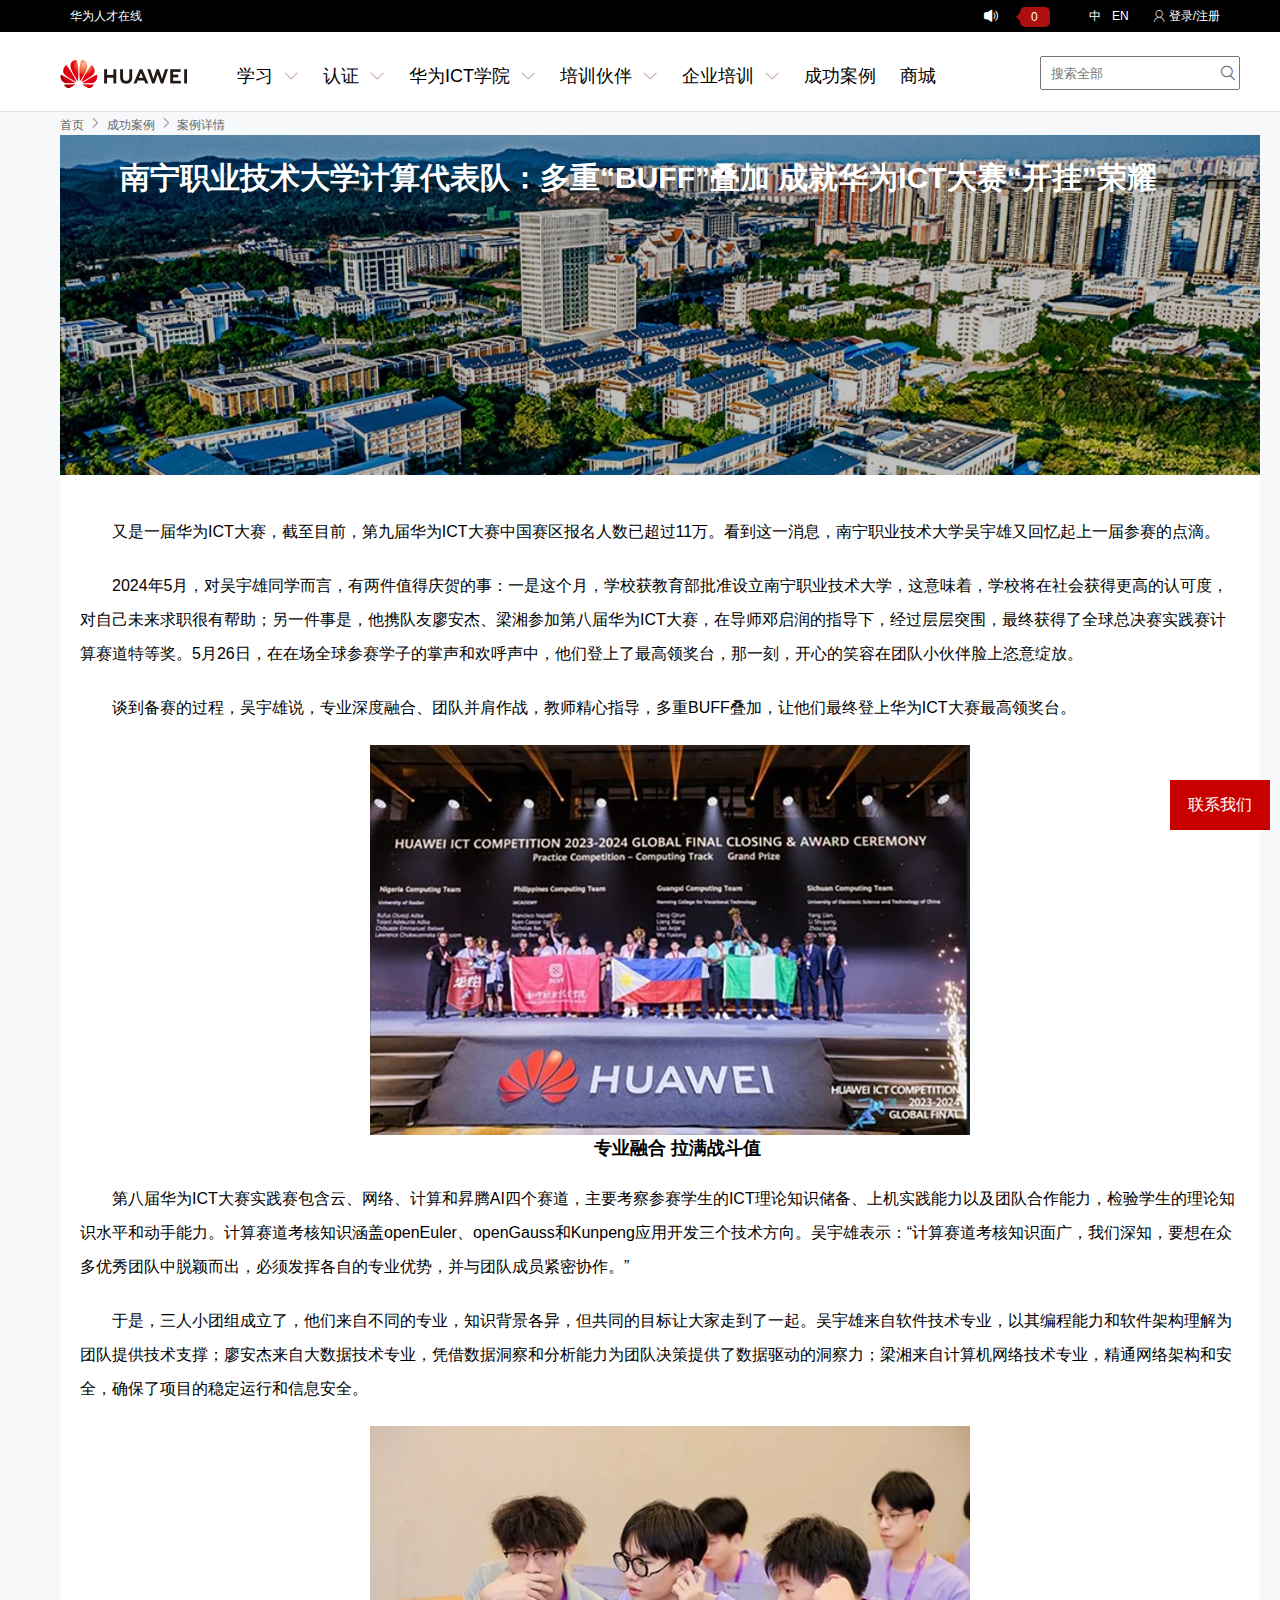
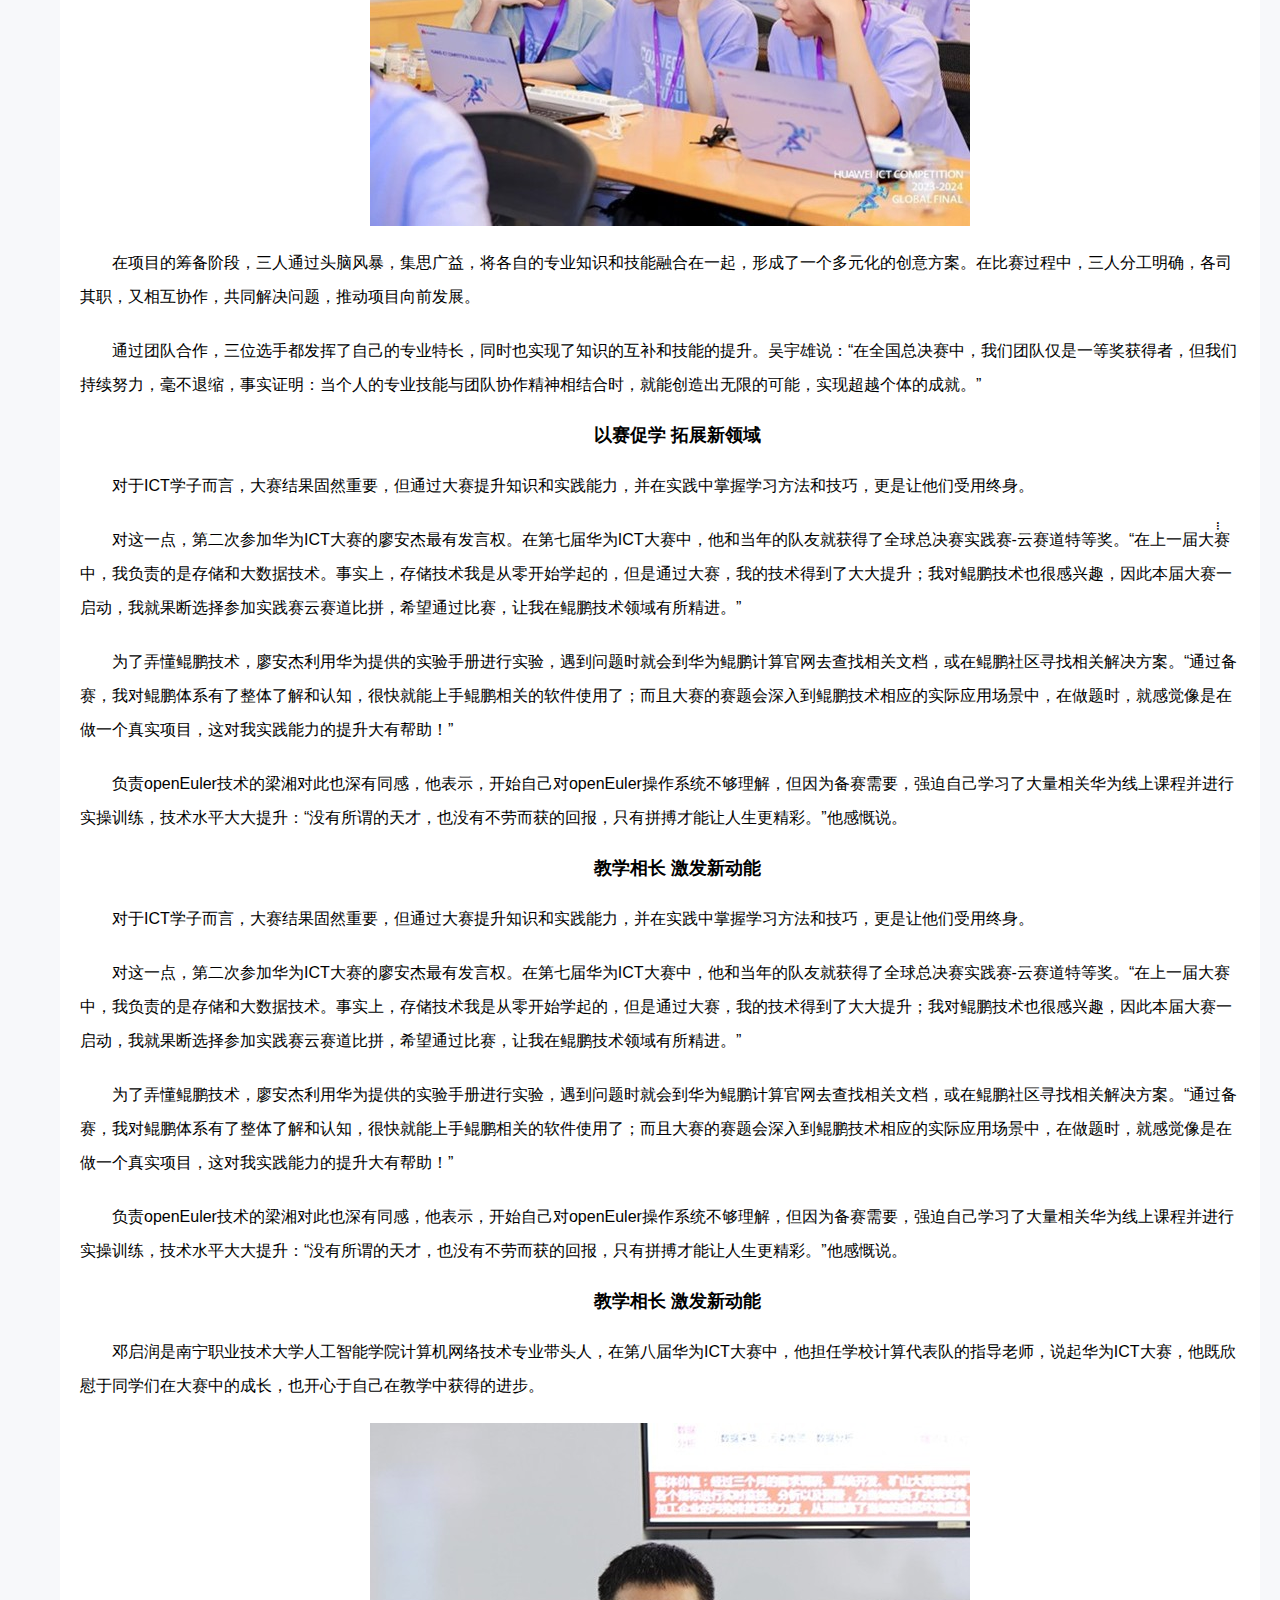
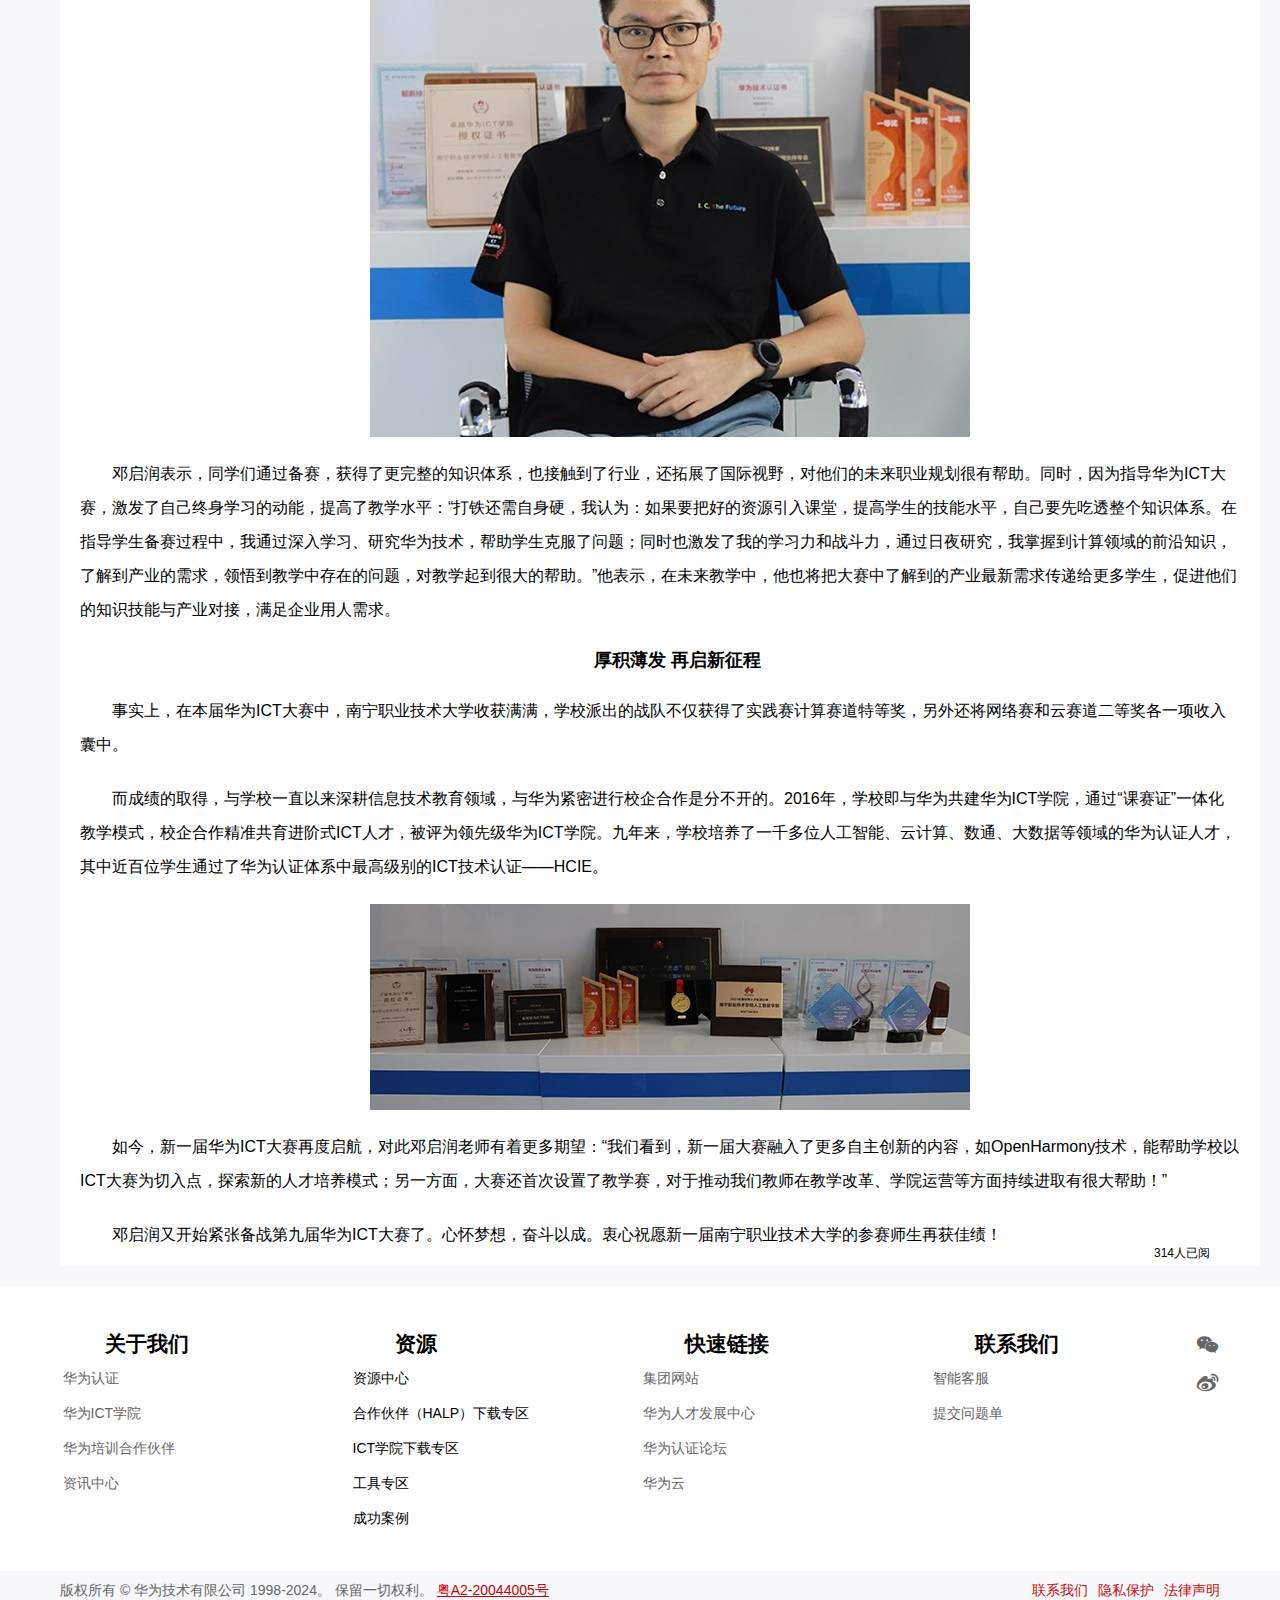
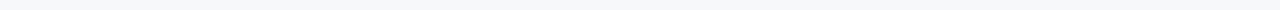
<file: article1.html>
<!DOCTYPE html>
<html lang="en">

<head>
    <meta charset="UTF-8">
    <meta name="viewport" content="width=device-width, initial-scale=1.0">
    <link rel="stylesheet" href="./font/iconfont.css">
    <link rel="stylesheet" href="./css/reset.css">
    <link rel="stylesheet" href="./css/index.css">
    <link rel="shortcut icon" href="./img/huaweipagelogo.png" type="image/x-icon">
    <link rel="stylesheet" href="./css/article2.css">
    <link rel="stylesheet" href="./css/article1.css">
    <title>案例详情</title>
</head>

<body>
    <div class="nav-fixed">
        <div class="black-nav">
            <div class="w">
                <p class="left">华为人才在线</p>
                <ul class="right">
                    <li><a href="./login.html" title="登录/注册">登录/注册</a></li>
                    <li><a href="./center.html"><span class="icon iconfont"></span></li></a>
                    <li><a href="./index-en.html">EN</a></li>
                    <li><a href="#">中</a></li>
                    <li><span class="icon iconfont icon-diqiuquanqiu"></span></li>
                    <li>
                        <div class="paopao">
                            <p>0</p>
                            <div class="jianjian">
                            </div>
                        </div>
                    </li>
                    <li><a href=""><span class="icon iconfont icon-xiaolaba"></span></a></li>
                </ul>
                <div class="white-nav">
                    <div class="logo-box">
                        <a href="./index.html"> <img src="./img/logo.png" class="logo" title="华为ICT学院"
                                alt="华为ICT学院"></a>
                    </div>
                    <div class="menu-list">
                        <ul class="nav-top">
                            <li><a href="#">学习</a><span class="icon iconfont icon-jiantouxia"></span>
                                <ul class="nav">
                                    <li><a href="">课程</a></li>
                                    <li><a href="">书籍</a></li>
                                </ul>
                            </li>
                            <li><a href="#">认证</a><span class="icon iconfont icon-jiantouxia"> </span>
                                <ul class="nav">
                                    <li><a href="">职业认证</a></li>
                                    <li><a href="">专业认证</a></li>
                                    <li><a href="">1+X认证</a></li>
                                    <li><a href="">HCIE认证</a></li>
                                    <li><a href="">微认证</a></li>
                                    <li><a href="">资源中心</a></li>
                                    <li><a href="">认证资讯</a></li>
                                </ul>
                            </li>
                            <li><a href="#">华为ICT学院</a><span class="icon iconfont icon-jiantouxia"> </span>
                                <ul class="nav nav-big">
                                    <li><a href="">ICT学院</a></li>
                                    <li><a href="">IASC</a></li>
                                    <li><a href="">课程目录</a></li>
                                    <li><a href="">人才双选</a></li>
                                    <li><a href="">华为ICT大赛</a></li>
                                    <li><a href="">产学合作</a></li>
                                    <li><a href="">查找华为ICT学院</a></li>
                                    <li><a href="">资源中心</a></li>
                                    <li><a href="">学院资讯</a></li>
                                </ul>
                            </li>
                            <li><a href="#">培训伙伴</a><span class="icon iconfont icon-jiantouxia"> </span>
                                <ul class="nav nav-mid">
                                    <li><a href="">培训伙伴HALP</a></li>
                                    <li><a href="">查找HALP</a></li>
                                    <li><a href="">资源中心</a></li>
                                    <li><a href="">伙伴资讯</a></li>
                                </ul>
                            </li>
                            <li><a href="#">企业培训</a><span class="icon iconfont icon-jiantouxia">
                                    <ul class="nav nav-mid">
                                        <li><a href="">企业培训</a></li>
                                        <li><a href="">行业数字化转型</a></li>
                                        <li><a href="">数字化领导力</a></li>
                                        <li><a href="">ICT技术</a></li>
                                        <li><a href="">培训目录</a></li>
                                    </ul>
                                </span></li>
                            <li><a href="#">成功案例</a></li>
                            <li><a href="#">商城</a><span></span></li>
                        </ul>
                    </div>
                    <div class="search-box">
                        <form action="" method="get">
                            <input type="search" placeholder=" 搜索全部" name="search">
                            <a href="#" class="soso"><span class="icon iconfont icon-sousuo"></span></a>
                        </form>
                    </div>
                </div>

            </div>
        </div>
    </div>
    <div class="none-box"></div>
    <div class="w">
        <div class="mulu">
            <a href="./index.html">首页</a>
            <span class="icon iconfont"></span>
            <a href="./anli.html">成功案例</a>
            <span class="icon iconfont"></span>
            <a href="./article.html">案例详情</a>
        </div>
        <div class="imgbox">
            <div class="back">
                <h1 class="Title">
                    南宁职业技术大学计算代表队：多重“BUFF”叠加 成就华为ICT大赛“开挂”荣耀
                </h1>
            </div>
        </div>
        <div class="article">
            <div class="text">
                <p>又是一届华为ICT大赛，截至目前，第九届华为ICT大赛中国赛区报名人数已超过11万。看到这一消息，南宁职业技术大学吴宇雄又回忆起上一届参赛的点滴。
                </p>
                <p>2024年5月，对吴宇雄同学而言，有两件值得庆贺的事：一是这个月，学校获教育部批准设立南宁职业技术大学，这意味着，学校将在社会获得更高的认可度，对自己未来求职很有帮助；另一件事是，他携队友廖安杰、梁湘参加第八届华为ICT大赛，在导师邓启润的指导下，经过层层突围，最终获得了全球总决赛实践赛计算赛道特等奖。5月26日，在在场全球参赛学子的掌声和欢呼声中，他们登上了最高领奖台，那一刻，开心的笑容在团队小伙伴脸上恣意绽放。
                </p>
                <p>谈到备赛的过程，吴宇雄说，专业深度融合、团队并肩作战，教师精心指导，多重BUFF叠加，让他们最终登上华为ICT大赛最高领奖台。</p>
                <div class="textimgbox">
                    <img src="./img/图片2.jpg" alt="">
                </div>
                <h2>
                    专业融合 拉满战斗值
                </h2>
                <p>第八届华为ICT大赛实践赛包含云、网络、计算和昇腾AI四个赛道，主要考察参赛学生的ICT理论知识储备、上机实践能力以及团队合作能力，检验学生的理论知识水平和动手能力。计算赛道考核知识涵盖openEuler、openGauss和Kunpeng应用开发三个技术方向。吴宇雄表示：“计算赛道考核知识面广，我们深知，要想在众多优秀团队中脱颖而出，必须发挥各自的专业优势，并与团队成员紧密协作。”
                </p>
                <p>于是，三人小团组成立了，他们来自不同的专业，知识背景各异，但共同的目标让大家走到了一起。吴宇雄来自软件技术专业，以其编程能力和软件架构理解为团队提供技术支撑；廖安杰来自大数据技术专业，凭借数据洞察和分析能力为团队决策提供了数据驱动的洞察力；梁湘来自计算机网络技术专业，精通网络架构和安全，确保了项目的稳定运行和信息安全。
                </p>
                <img src="./img/图片3.jpg" alt="">
                <p>在项目的筹备阶段，三人通过头脑风暴，集思广益，将各自的专业知识和技能融合在一起，形成了一个多元化的创意方案。在比赛过程中，三人分工明确，各司其职，又相互协作，共同解决问题，推动项目向前发展。</p>
                <p>通过团队合作，三位选手都发挥了自己的专业特长，同时也实现了知识的互补和技能的提升。吴宇雄说：“在全国总决赛中，我们团队仅是一等奖获得者，但我们持续努力，毫不退缩，事实证明：当个人的专业技能与团队协作精神相结合时，就能创造出无限的可能，实现超越个体的成就。”
                </p>
                <h2>以赛促学 拓展新领域</h2>
                <p>对于ICT学子而言，大赛结果固然重要，但通过大赛提升知识和实践能力，并在实践中掌握学习方法和技巧，更是让他们受用终身。</p>
                <p> 对这一点，第二次参加华为ICT大赛的廖安杰最有发言权。在第七届华为ICT大赛中，他和当年的队友就获得了全球总决赛实践赛-云赛道特等奖。“在上一届大赛中，我负责的是存储和大数据技术。事实上，存储技术我是从零开始学起的，但是通过大赛，我的技术得到了大大提升；我对鲲鹏技术也很感兴趣，因此本届大赛一启动，我就果断选择参加实践赛云赛道比拼，希望通过比赛，让我在鲲鹏技术领域有所精进。”
                </p>
                <p> 为了弄懂鲲鹏技术，廖安杰利用华为提供的实验手册进行实验，遇到问题时就会到华为鲲鹏计算官网去查找相关文档，或在鲲鹏社区寻找相关解决方案。“通过备赛，我对鲲鹏体系有了整体了解和认知，很快就能上手鲲鹏相关的软件使用了；而且大赛的赛题会深入到鲲鹏技术相应的实际应用场景中，在做题时，就感觉像是在做一个真实项目，这对我实践能力的提升大有帮助！”
                </p>
                <p>负责openEuler技术的梁湘对此也深有同感，他表示，开始自己对openEuler操作系统不够理解，但因为备赛需要，强迫自己学习了大量相关华为线上课程并进行实操训练，技术水平大大提升：“没有所谓的天才，也没有不劳而获的回报，只有拼搏才能让人生更精彩。”他感慨说。
                </p>
                <h2>教学相长 激发新动能</h2>
                <p> 对于ICT学子而言，大赛结果固然重要，但通过大赛提升知识和实践能力，并在实践中掌握学习方法和技巧，更是让他们受用终身。
                </p>
                <p> 对这一点，第二次参加华为ICT大赛的廖安杰最有发言权。在第七届华为ICT大赛中，他和当年的队友就获得了全球总决赛实践赛-云赛道特等奖。“在上一届大赛中，我负责的是存储和大数据技术。事实上，存储技术我是从零开始学起的，但是通过大赛，我的技术得到了大大提升；我对鲲鹏技术也很感兴趣，因此本届大赛一启动，我就果断选择参加实践赛云赛道比拼，希望通过比赛，让我在鲲鹏技术领域有所精进。”
                </p>
                <p> 为了弄懂鲲鹏技术，廖安杰利用华为提供的实验手册进行实验，遇到问题时就会到华为鲲鹏计算官网去查找相关文档，或在鲲鹏社区寻找相关解决方案。“通过备赛，我对鲲鹏体系有了整体了解和认知，很快就能上手鲲鹏相关的软件使用了；而且大赛的赛题会深入到鲲鹏技术相应的实际应用场景中，在做题时，就感觉像是在做一个真实项目，这对我实践能力的提升大有帮助！”
                </p>
                <p>负责openEuler技术的梁湘对此也深有同感，他表示，开始自己对openEuler操作系统不够理解，但因为备赛需要，强迫自己学习了大量相关华为线上课程并进行实操训练，技术水平大大提升：“没有所谓的天才，也没有不劳而获的回报，只有拼搏才能让人生更精彩。”他感慨说。
                </p>
                <h2>教学相长 激发新动能</h2>
                <p>邓启润是南宁职业技术大学人工智能学院计算机网络技术专业带头人，在第八届华为ICT大赛中，他担任学校计算代表队的指导老师，说起华为ICT大赛，他既欣慰于同学们在大赛中的成长，也开心于自己在教学中获得的进步。
                </p>
                <img src="./img/图片4.jpg" alt="">
                <p> 邓启润表示，同学们通过备赛，获得了更完整的知识体系，也接触到了行业，还拓展了国际视野，对他们的未来职业规划很有帮助。同时，因为指导华为ICT大赛，激发了自己终身学习的动能，提高了教学水平：“打铁还需自身硬，我认为：如果要把好的资源引入课堂，提高学生的技能水平，自己要先吃透整个知识体系。在指导学生备赛过程中，我通过深入学习、研究华为技术，帮助学生克服了问题；同时也激发了我的学习力和战斗力，通过日夜研究，我掌握到计算领域的前沿知识，了解到产业的需求，领悟到教学中存在的问题，对教学起到很大的帮助。”他表示，在未来教学中，他也将把大赛中了解到的产业最新需求传递给更多学生，促进他们的知识技能与产业对接，满足企业用人需求。</p>
                <h2>厚积薄发 再启新征程</h2>
                <p>事实上，在本届华为ICT大赛中，南宁职业技术大学收获满满，学校派出的战队不仅获得了实践赛计算赛道特等奖，另外还将网络赛和云赛道二等奖各一项收入囊中。</p>
                <p> 而成绩的取得，与学校一直以来深耕信息技术教育领域，与华为紧密进行校企合作是分不开的。2016年，学校即与华为共建华为ICT学院，通过“课赛证”一体化教学模式，校企合作精准共育进阶式ICT人才，被评为领先级华为ICT学院。九年来，学校培养了一千多位人工智能、云计算、数通、大数据等领域的华为认证人才，其中近百位学生通过了华为认证体系中最高级别的ICT技术认证——HCIE。</p>
                <img src="./img/图片5.jpg" alt="">
                <p>如今，新一届华为ICT大赛再度启航，对此邓启润老师有着更多期望：“我们看到，新一届大赛融入了更多自主创新的内容，如OpenHarmony技术，能帮助学校以ICT大赛为切入点，探索新的人才培养模式；另一方面，大赛还首次设置了教学赛，对于推动我们教师在教学改革、学院运营等方面持续进取有很大帮助！”</p>
                <p>邓启润又开始紧张备战第九届华为ICT大赛了。心怀梦想，奋斗以成。衷心祝愿新一届南宁职业技术大学的参赛师生再获佳绩！</p>
                <div class="f">
                    <span>314人已阅</span>
                    <span class="icon iconfont"></span>
                </div>
            </div>
        </div>
    </div>

    <div class="footer">
        <div class="w">
            <div class="footer-top">
                <ul class="about ">
                    <li>
                        <h2>关于我们</h2>
                    </li>
                    <li><a href="#">华为认证</a></li>
                    <li><a href="#">华为ICT学院</a></li>
                    <li><a href="#">华为培训合作伙伴</a></li>
                    <li><a href="#">资讯中心</a></li>
                </ul>
                <ul class="resource">
                    <li>
                        <h2>资源</h2>
                    </li>
                    <li> 资源中心 </li>
                    <li> 合作伙伴（HALP）下载专区 </li>
                    <li> ICT学院下载专区 </li>
                    <li>工具专区 </li>
                    <li> 成功案例 </li>
                </ul>
                <ul class="link">
                    <li>
                        <h2>快速链接</h2>
                    </li>
                    <li><a href="#">集团网站</a></li>
                    <li><a href="#">华为人才发展中心</a></li>
                    <li><a href="#">华为认证论坛</a></li>
                    <li><a href="#">华为云</a></li>
                </ul>
                <ul class="chat">
                    <li>
                        <h2>联系我们</h2>
                    </li>
                    <li><a href="#">智能客服</a></li>
                    <li><a href="#">提交问题单</a></li>
                </ul>
                <div class="footer-right">
                    <a href="#" class="icon iconfont"></a><br>
                    <a href="#" class="icon iconfont"></a>
                </div>
            </div>
        </div>
        <div class="footer-bottom">
            <div class="w">
                <p class="left">
                    版权所有 © 华为技术有限公司 1998-2024。 保留一切权利。 <a href="http://beian.miit.gov.cn/">粤A2-20044005号</a>
                </p>
                <ul class="right">
                    <li><a href="#">联系我们</a></li>
                    <li><a href="#">隐私保护</a></li>
                    <li><a href="#">法律声明</a></li>
                </ul>
            </div>
        </div>
    </div>
    <!-- 固定联系方式 -->
    <a class="fix-box-lianxi">联系我们</a>
</body>

</html>
</file>
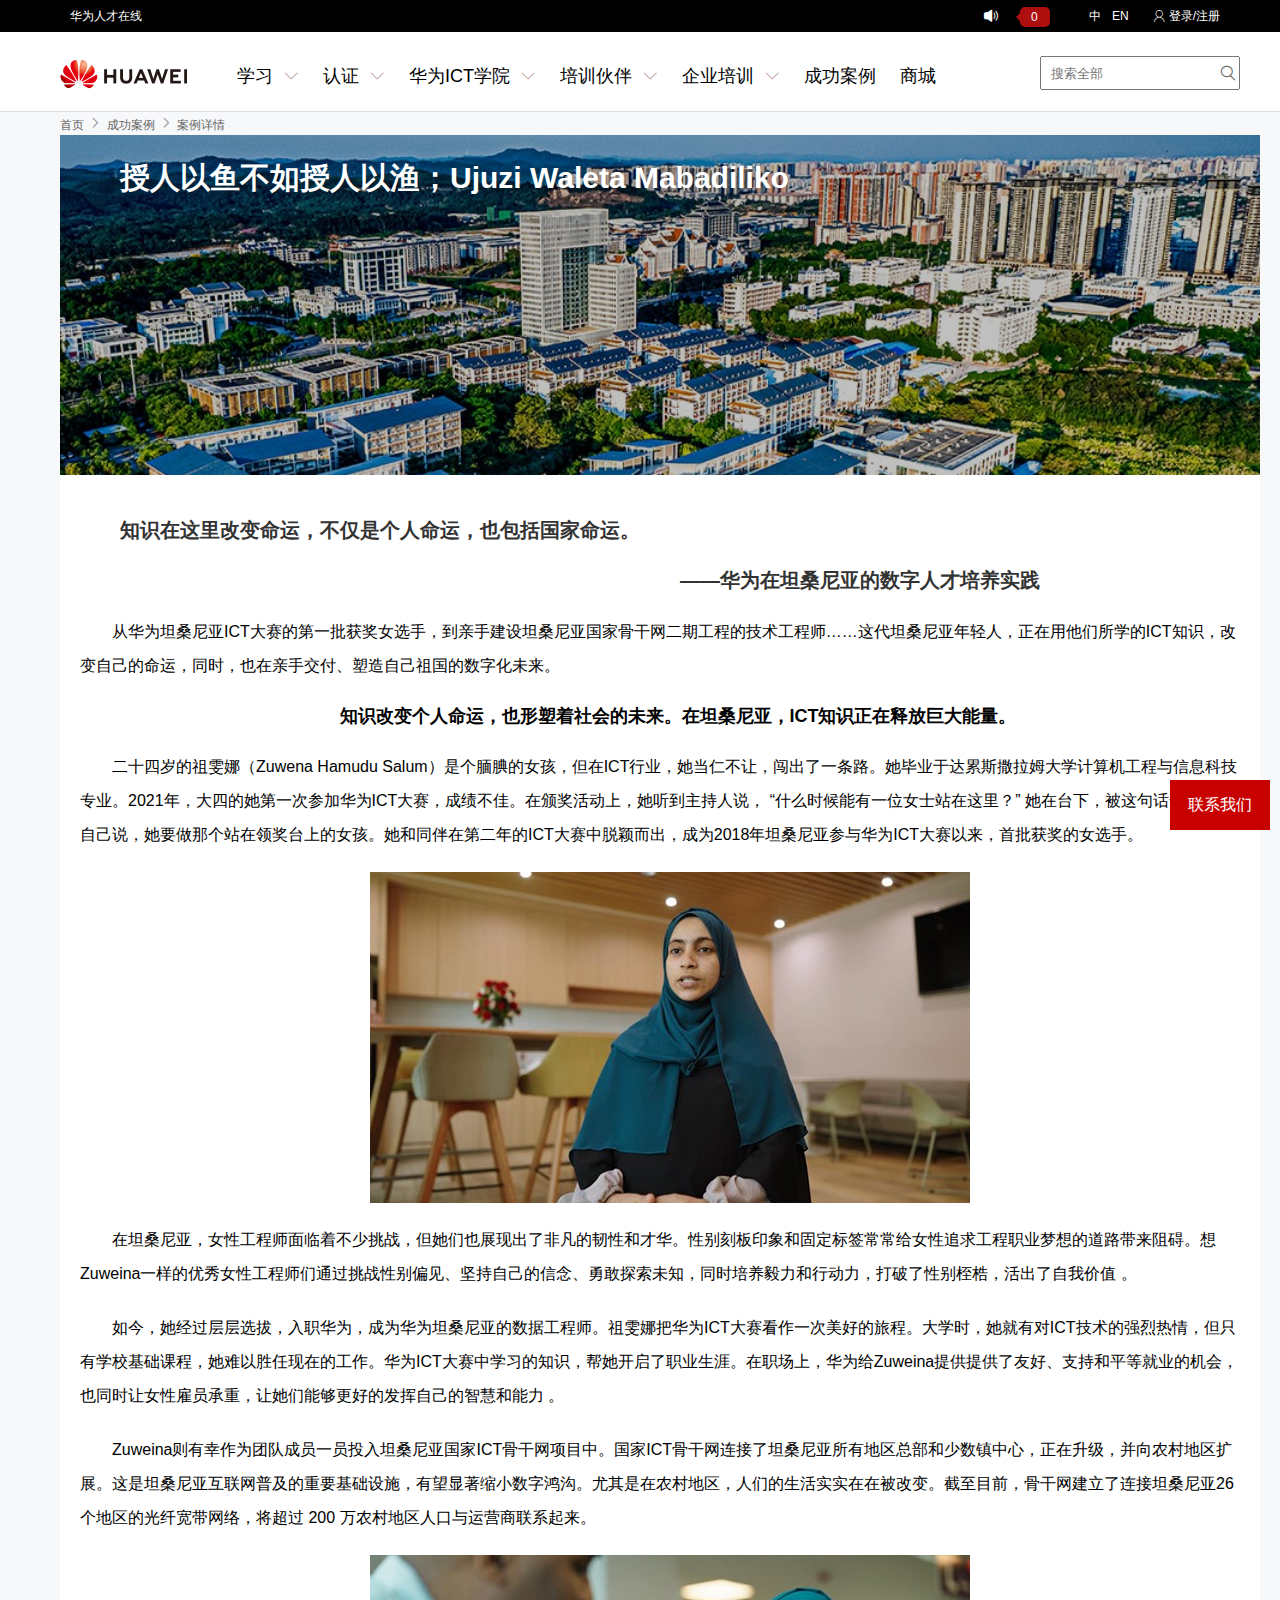
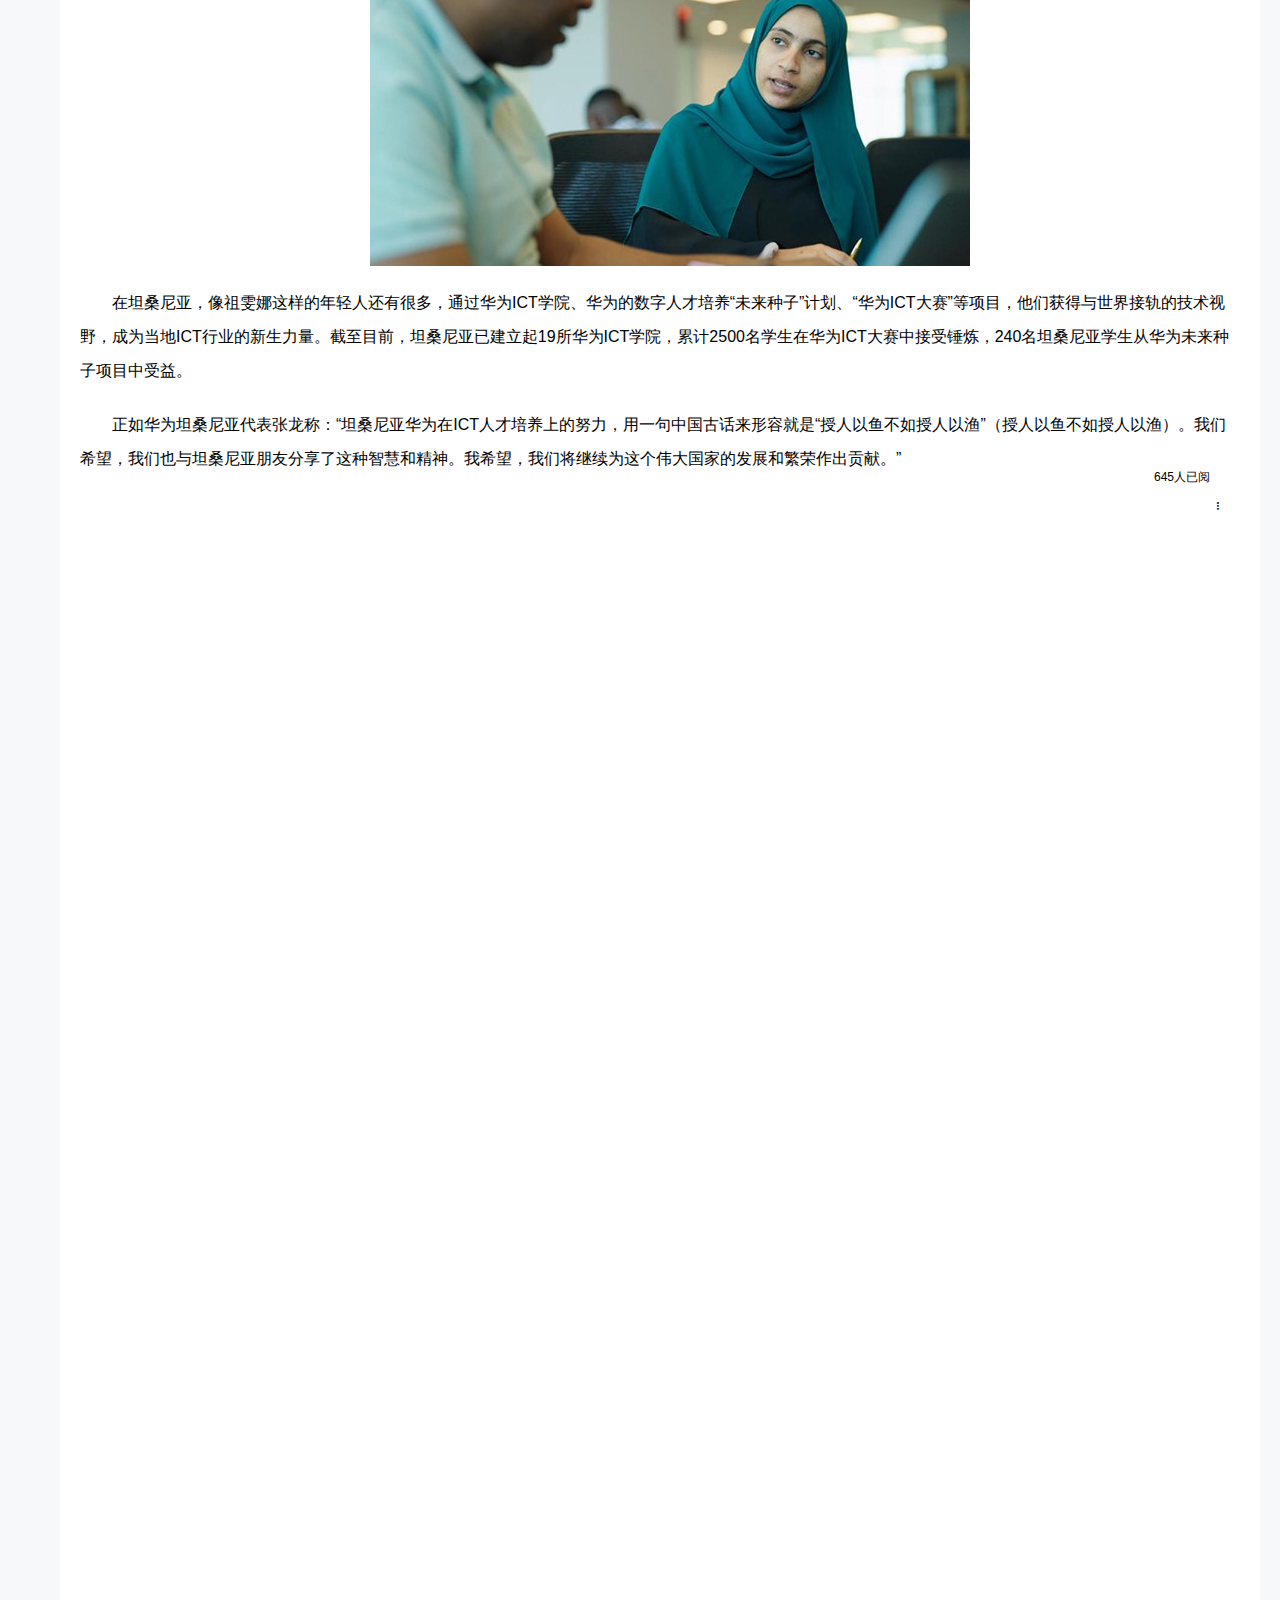
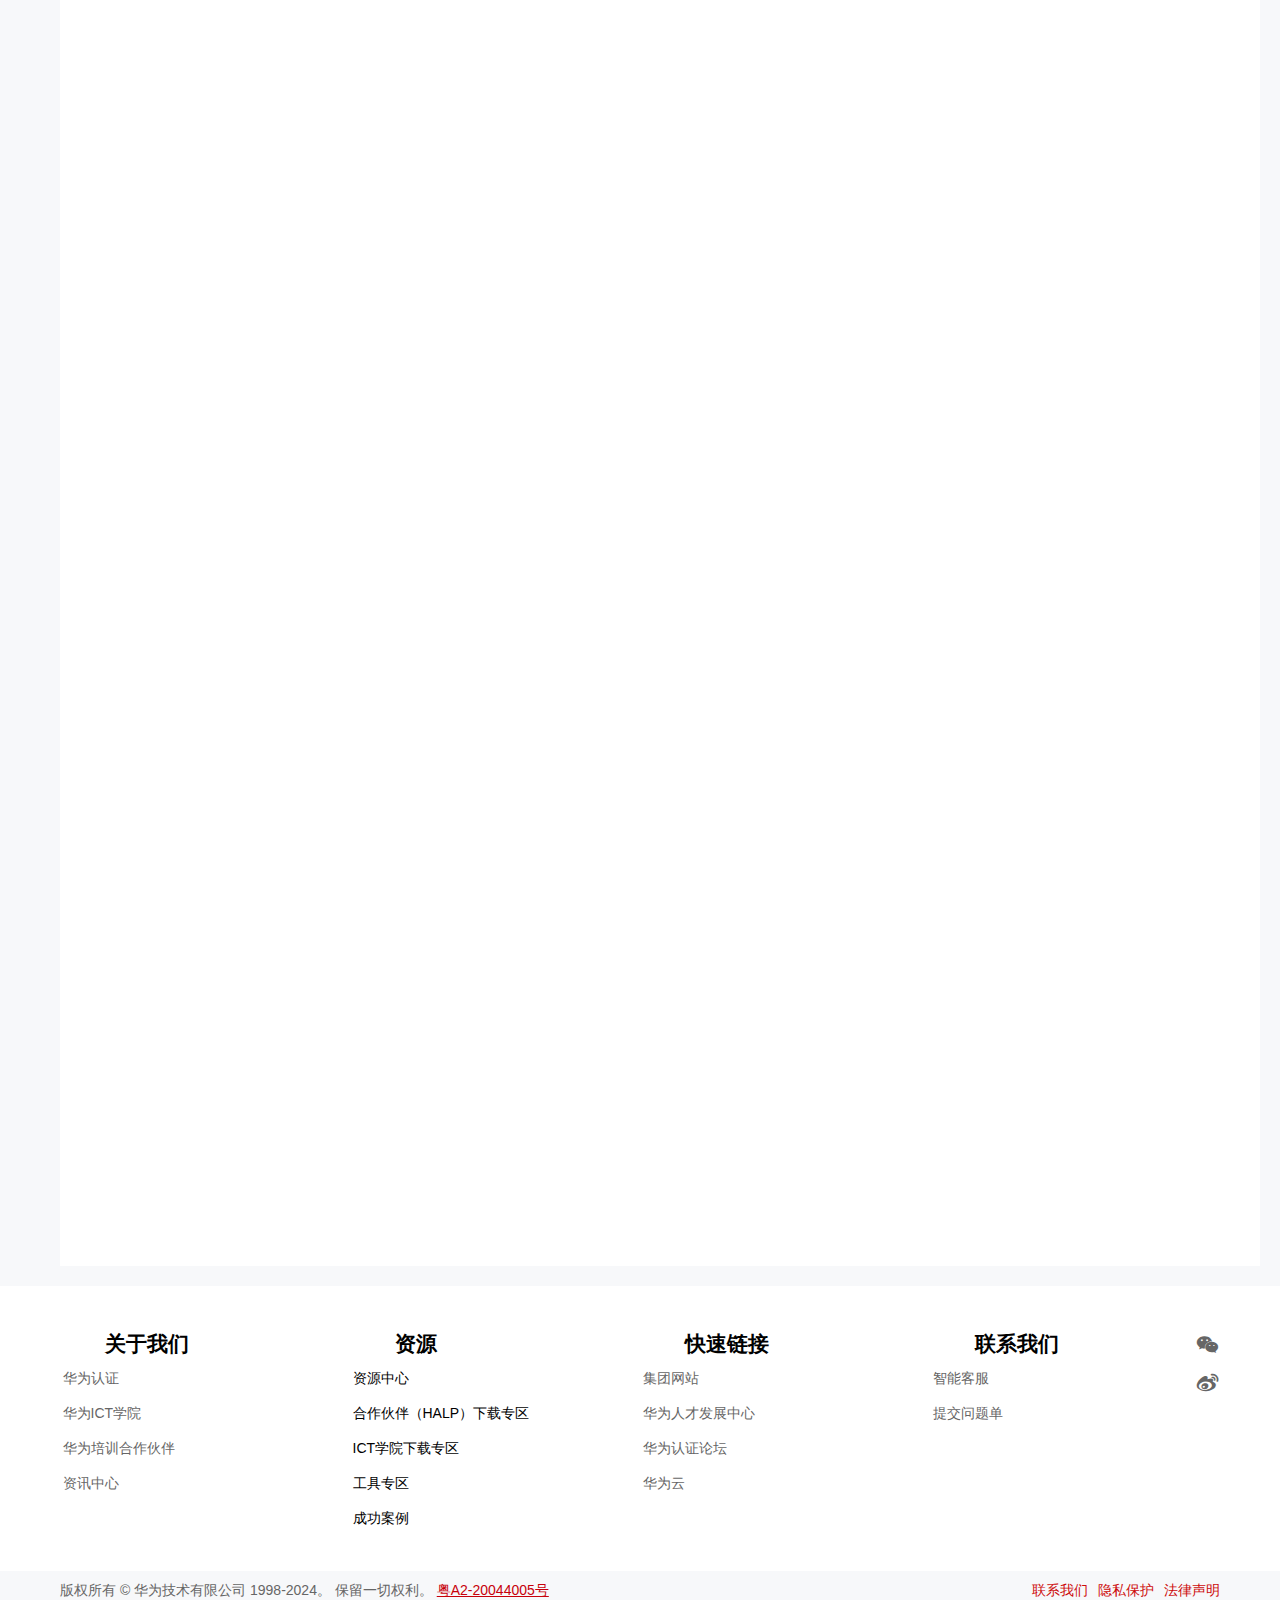
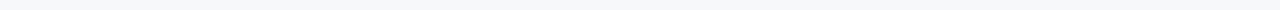
<file: article2.html>
<!DOCTYPE html>
<html lang="en">

<head>
    <meta charset="UTF-8">
    <meta name="viewport" content="width=device-width, initial-scale=1.0">
    <link rel="stylesheet" href="./font/iconfont.css">
    <link rel="stylesheet" href="./css/reset.css">
    <link rel="stylesheet" href="./css/index.css">
    <link rel="shortcut icon" href="./img/huaweipagelogo.png" type="image/x-icon">
    <link rel="stylesheet" href="./css/article2.css">
    <link rel="stylesheet" href="./css/article1.css">
    <title>案例详情</title>
</head>

<body>
    <div class="nav-fixed">
        <div class="black-nav">
            <div class="w">
                <p class="left">华为人才在线</p>
                <ul class="right">
                    <li><a href="./login.html" title="登录/注册">登录/注册</a></li>
                    <li><a href="./center.html"><span class="icon iconfont"></span></li></a>
                    <li><a href="./index-en.html">EN</a></li>
                    <li><a href="#">中</a></li>
                    <li><span class="icon iconfont icon-diqiuquanqiu"></span></li>
                    <li>
                        <div class="paopao">
                            <p>0</p>
                            <div class="jianjian">
                            </div>
                        </div>
                    </li>
                    <li><a href=""><span class="icon iconfont icon-xiaolaba"></span></a></li>
                </ul>
                <div class="white-nav">
                    <div class="logo-box">
                        <a href="./index.html"> <img src="./img/logo.png" class="logo" title="华为ICT学院"
                                alt="华为ICT学院"></a>
                    </div>
                    <div class="menu-list">
                        <ul class="nav-top">
                            <li><a href="#">学习</a><span class="icon iconfont icon-jiantouxia"></span>
                                <ul class="nav">
                                    <li><a href="">课程</a></li>
                                    <li><a href="">书籍</a></li>
                                </ul>
                            </li>
                            <li><a href="#">认证</a><span class="icon iconfont icon-jiantouxia"> </span>
                                <ul class="nav">
                                    <li><a href="">职业认证</a></li>
                                    <li><a href="">专业认证</a></li>
                                    <li><a href="">1+X认证</a></li>
                                    <li><a href="">HCIE认证</a></li>
                                    <li><a href="">微认证</a></li>
                                    <li><a href="">资源中心</a></li>
                                    <li><a href="">认证资讯</a></li>
                                </ul>
                            </li>
                            <li><a href="#">华为ICT学院</a><span class="icon iconfont icon-jiantouxia"> </span>
                                <ul class="nav nav-big">
                                    <li><a href="">ICT学院</a></li>
                                    <li><a href="">IASC</a></li>
                                    <li><a href="">课程目录</a></li>
                                    <li><a href="">人才双选</a></li>
                                    <li><a href="">华为ICT大赛</a></li>
                                    <li><a href="">产学合作</a></li>
                                    <li><a href="">查找华为ICT学院</a></li>
                                    <li><a href="">资源中心</a></li>
                                    <li><a href="">学院资讯</a></li>
                                </ul>
                            </li>
                            <li><a href="#">培训伙伴</a><span class="icon iconfont icon-jiantouxia"> </span>
                                <ul class="nav nav-mid">
                                    <li><a href="">培训伙伴HALP</a></li>
                                    <li><a href="">查找HALP</a></li>
                                    <li><a href="">资源中心</a></li>
                                    <li><a href="">伙伴资讯</a></li>
                                </ul>
                            </li>
                            <li><a href="#">企业培训</a><span class="icon iconfont icon-jiantouxia">
                                    <ul class="nav nav-mid">
                                        <li><a href="">企业培训</a></li>
                                        <li><a href="">行业数字化转型</a></li>
                                        <li><a href="">数字化领导力</a></li>
                                        <li><a href="">ICT技术</a></li>
                                        <li><a href="">培训目录</a></li>
                                    </ul>
                                </span></li>
                            <li><a href="#">成功案例</a></li>
                            <li><a href="#">商城</a><span></span></li>
                        </ul>
                    </div>
                    <div class="search-box">
                        <form action="" method="get">
                            <input type="search" placeholder=" 搜索全部" name="search">
                            <a href="#" class="soso"><span class="icon iconfont icon-sousuo"></span></a>
                        </form>
                    </div>
                </div>

            </div>
        </div>
    </div>
    <div class="none-box"></div>
    <div class="w">
        <div class="mulu">
            <a href="./index.html">首页</a>
            <span class="icon iconfont"></span>
            <a href="./anli.html">成功案例</a>
            <span class="icon iconfont"></span>
            <a href="./article.html">案例详情</a>
        </div>
        <div class="imgbox">
            <div class="back">
                <h1 class="Title">
                    授人以鱼不如授人以渔；Ujuzi Waleta Mabadiliko
                </h1>
            </div>
        </div>
        <div class="article">
            <div class="text">
                <h1 class="nextTitle">
                    知识在这里改变命运，不仅是个人命运，也包括国家命运。
                </h1>
                <h1 class="rightline">——华为在坦桑尼亚的数字人才培养实践</h1>
                <p> 从华为坦桑尼亚ICT大赛的第一批获奖女选手，到亲手建设坦桑尼亚国家骨干网二期工程的技术工程师……这代坦桑尼亚年轻人，正在用他们所学的ICT知识，改变自己的命运，同时，也在亲手交付、塑造自己祖国的数字化未来。
                </p>
                <h2> 知识改变个人命运，也形塑着社会的未来。在坦桑尼亚，ICT知识正在释放巨大能量。</h2>
                <p> 二十四岁的祖雯娜（Zuwena Hamudu
                    Salum）是个腼腆的女孩，但在ICT行业，她当仁不让，闯出了一条路。她毕业于达累斯撒拉姆大学计算机工程与信息科技专业。2021年，大四的她第一次参加华为ICT大赛，成绩不佳。在颁奖活动上，她听到主持人说，
                    “什么时候能有一位女士站在这里？”
                    她在台下，被这句话击中，对自己说，她要做那个站在领奖台上的女孩。她和同伴在第二年的ICT大赛中脱颖而出，成为2018年坦桑尼亚参与华为ICT大赛以来，首批获奖的女选手。</p>
                <img src="./img/tans.jpg" alt="">
                <p> 在坦桑尼亚，女性工程师面临着不少挑战，但她们也展现出了非凡的韧性和才华。性别刻板印象和固定标签常常给女性追求工程职业梦想的道路带来阻碍。想Zuweina一样的优秀女性工程师们通过挑战性别偏见、坚持自己的信念、勇敢探索未知，同时培养毅力和行动力，打破了性别桎梏，活出了自我价值
                    。

                </p>
                <p>如今，她经过层层选拔，入职华为，成为华为坦桑尼亚的数据工程师。祖雯娜把华为ICT大赛看作一次美好的旅程。大学时，她就有对ICT技术的强烈热情，但只有学校基础课程，她难以胜任现在的工作。华为ICT大赛中学习的知识，帮她开启了职业生涯。在职场上，华为给Zuweina提供提供了友好、支持和平等就业的机会，也同时让女性雇员承重，让她们能够更好的发挥自己的智慧和能力
                    。</p>
                <p> Zuweina则有幸作为团队成员一员投入坦桑尼亚国家ICT骨干网项目中。国家ICT骨干网连接了坦桑尼亚所有地区总部和少数镇中心，正在升级，并向农村地区扩展。这是坦桑尼亚互联网普及的重要基础设施，有望显著缩小数字鸿沟。尤其是在农村地区，人们的生活实实在在被改变。截至目前，骨干网建立了连接坦桑尼亚26个地区的光纤宽带网络，将超过
                    200 万农村地区人口与运营商联系起来。</p>
                <img src="./img/tans2.jpg" alt="">
                <p> 在坦桑尼亚，像祖雯娜这样的年轻人还有很多，通过华为ICT学院、华为的数字人才培养“未来种子”计划、“华为ICT大赛”等项目，他们获得与世界接轨的技术视野，成为当地ICT行业的新生力量。截至目前，坦桑尼亚已建立起19所华为ICT学院，累计2500名学生在华为ICT大赛中接受锤炼，240名坦桑尼亚学生从华为未来种子项目中受益。
                </p>
                <p> 正如华为坦桑尼亚代表张龙称：“坦桑尼亚华为在ICT人才培养上的努力，用一句中国古话来形容就是“授人以鱼不如授人以渔”（授人以鱼不如授人以渔）。我们希望，我们也与坦桑尼亚朋友分享了这种智慧和精神。我希望，我们将继续为这个伟大国家的发展和繁荣作出贡献。”
                </p>
                <div class="f">
                    <span>645人已阅</span>
                    <span class="icon iconfont"></span>
                </div>
            </div>
        </div>
    </div>

    <div class="footer">
        <div class="w">
            <div class="footer-top">
                <ul class="about ">
                    <li>
                        <h2>关于我们</h2>
                    </li>
                    <li><a href="#">华为认证</a></li>
                    <li><a href="#">华为ICT学院</a></li>
                    <li><a href="#">华为培训合作伙伴</a></li>
                    <li><a href="#">资讯中心</a></li>
                </ul>
                <ul class="resource">
                    <li>
                        <h2>资源</h2>
                    </li>
                    <li> 资源中心 </li>
                    <li> 合作伙伴（HALP）下载专区 </li>
                    <li> ICT学院下载专区 </li>
                    <li>工具专区 </li>
                    <li> 成功案例 </li>
                </ul>
                <ul class="link">
                    <li>
                        <h2>快速链接</h2>
                    </li>
                    <li><a href="#">集团网站</a></li>
                    <li><a href="#">华为人才发展中心</a></li>
                    <li><a href="#">华为认证论坛</a></li>
                    <li><a href="#">华为云</a></li>
                </ul>
                <ul class="chat">
                    <li>
                        <h2>联系我们</h2>
                    </li>
                    <li><a href="#">智能客服</a></li>
                    <li><a href="#">提交问题单</a></li>
                </ul>
                <div class="footer-right">
                    <a href="#" class="icon iconfont"></a><br>
                    <a href="#" class="icon iconfont"></a>
                </div>
            </div>
        </div>
        <div class="footer-bottom">
            <div class="w">
                <p class="left">
                    版权所有 © 华为技术有限公司 1998-2024。 保留一切权利。 <a href="http://beian.miit.gov.cn/">粤A2-20044005号</a>
                </p>
                <ul class="right">
                    <li><a href="#">联系我们</a></li>
                    <li><a href="#">隐私保护</a></li>
                    <li><a href="#">法律声明</a></li>
                </ul>
            </div>
        </div>
    </div>
    <!-- 固定联系方式 -->
    <a class="fix-box-lianxi">联系我们</a>
</body>

</html>
</file>
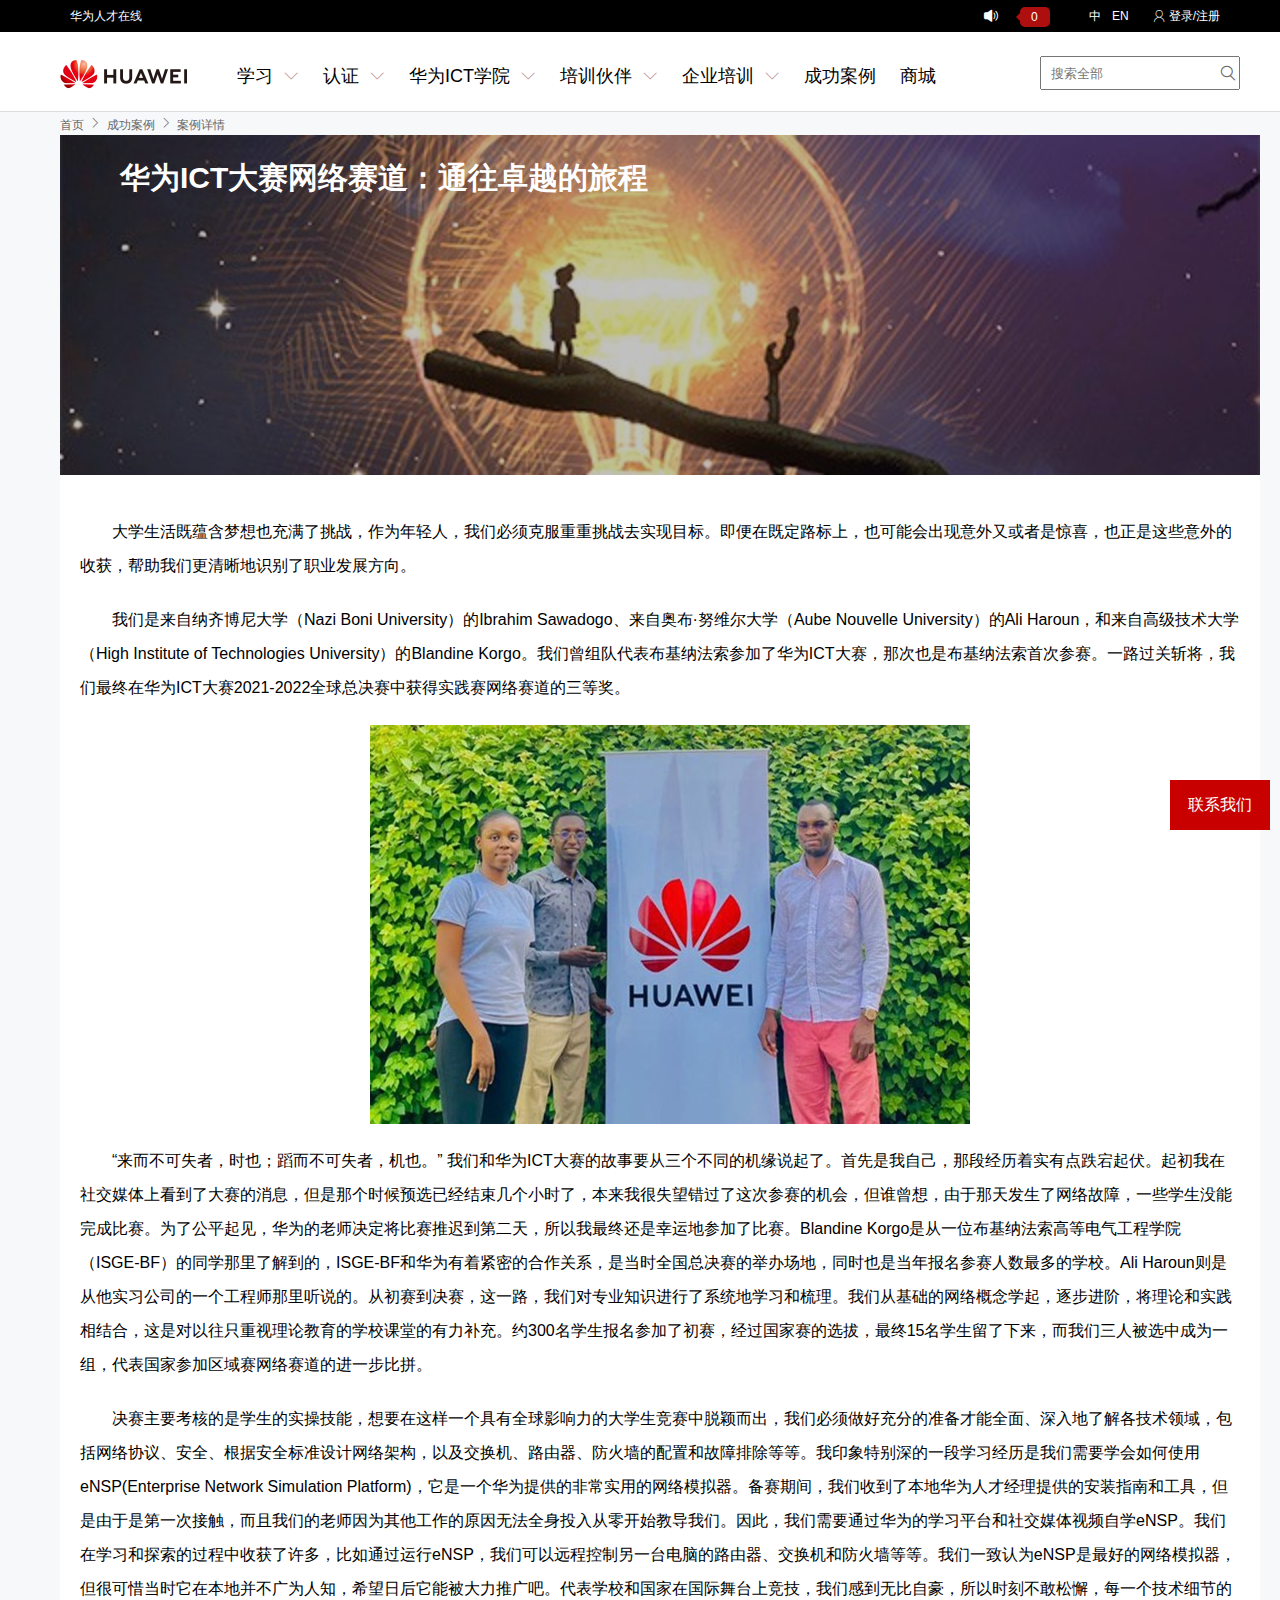
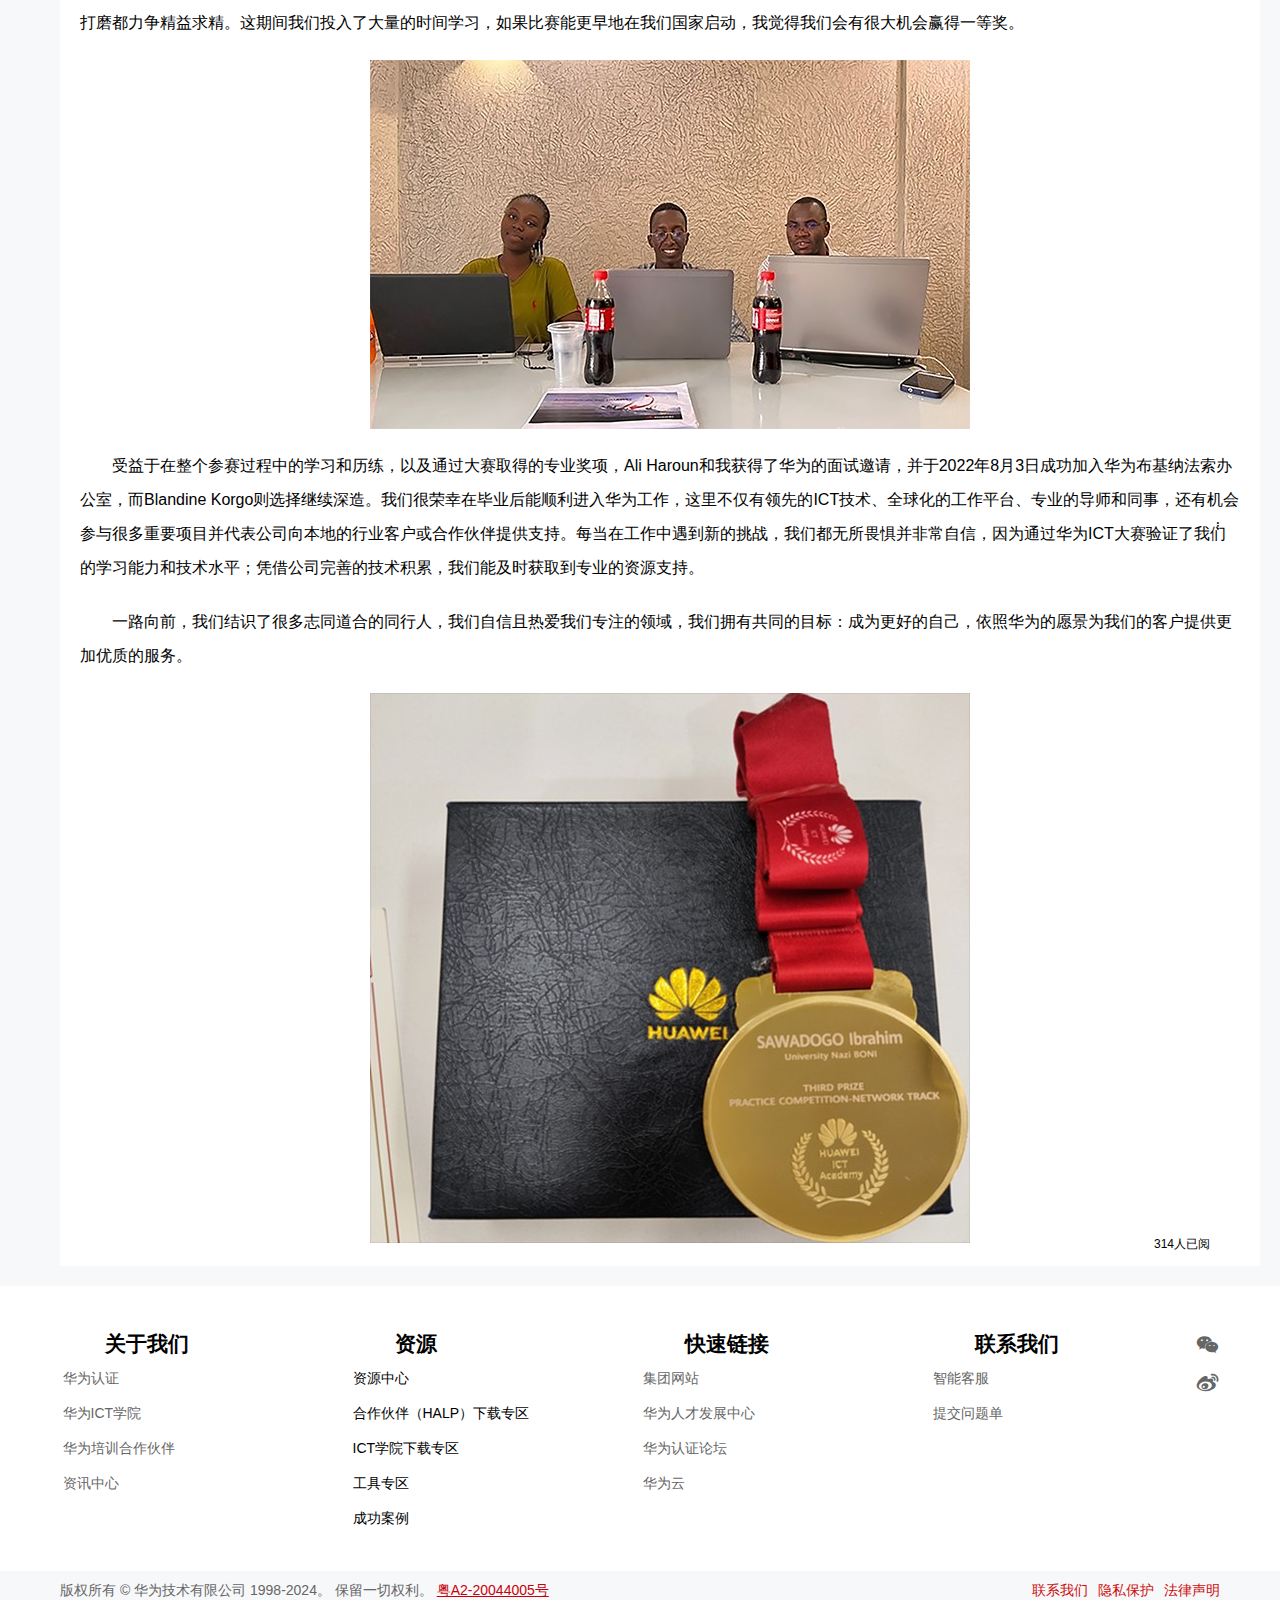
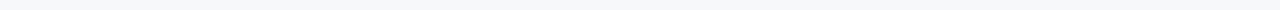
<file: article3.html>
<!DOCTYPE html>
<html lang="en">

<head>
    <meta charset="UTF-8">
    <meta name="viewport" content="width=device-width, initial-scale=1.0">
    <link rel="stylesheet" href="./font/iconfont.css">
    <link rel="stylesheet" href="./css/reset.css">
    <link rel="stylesheet" href="./css/index.css">
    <link rel="shortcut icon" href="./img/huaweipagelogo.png" type="image/x-icon">
    <link rel="stylesheet" href="./css/article2.css">
    <link rel="stylesheet" href="./css/article1.css">
    <link rel="stylesheet" href="./css/article3.css">
    <title>案例详情</title>
</head>

<body>
    <div class="nav-fixed">
        <div class="black-nav">
            <div class="w">
                <p class="left">华为人才在线</p>
                <ul class="right">
                    <li><a href="./login.html" title="登录/注册">登录/注册</a></li>
                    <li><a href="./center.html"><span class="icon iconfont"></span></li></a>
                    <li><a href="./index-en.html">EN</a></li>
                    <li><a href="#">中</a></li>
                    <li><span class="icon iconfont icon-diqiuquanqiu"></span></li>
                    <li>
                        <div class="paopao">
                            <p>0</p>
                            <div class="jianjian">
                            </div>
                        </div>
                    </li>
                    <li><a href=""><span class="icon iconfont icon-xiaolaba"></span></a></li>
                </ul>
                <div class="white-nav">
                    <div class="logo-box">
                        <a href="./index.html"> <img src="./img/logo.png" class="logo" title="华为ICT学院"
                                alt="华为ICT学院"></a>
                    </div>
                    <div class="menu-list">
                        <ul class="nav-top">
                            <li><a href="#">学习</a><span class="icon iconfont icon-jiantouxia"></span>
                                <ul class="nav">
                                    <li><a href="">课程</a></li>
                                    <li><a href="">书籍</a></li>
                                </ul>
                            </li>
                            <li><a href="#">认证</a><span class="icon iconfont icon-jiantouxia"> </span>
                                <ul class="nav">
                                    <li><a href="">职业认证</a></li>
                                    <li><a href="">专业认证</a></li>
                                    <li><a href="">1+X认证</a></li>
                                    <li><a href="">HCIE认证</a></li>
                                    <li><a href="">微认证</a></li>
                                    <li><a href="">资源中心</a></li>
                                    <li><a href="">认证资讯</a></li>
                                </ul>
                            </li>
                            <li><a href="#">华为ICT学院</a><span class="icon iconfont icon-jiantouxia"> </span>
                                <ul class="nav nav-big">
                                    <li><a href="">ICT学院</a></li>
                                    <li><a href="">IASC</a></li>
                                    <li><a href="">课程目录</a></li>
                                    <li><a href="">人才双选</a></li>
                                    <li><a href="">华为ICT大赛</a></li>
                                    <li><a href="">产学合作</a></li>
                                    <li><a href="">查找华为ICT学院</a></li>
                                    <li><a href="">资源中心</a></li>
                                    <li><a href="">学院资讯</a></li>
                                </ul>
                            </li>
                            <li><a href="#">培训伙伴</a><span class="icon iconfont icon-jiantouxia"> </span>
                                <ul class="nav nav-mid">
                                    <li><a href="">培训伙伴HALP</a></li>
                                    <li><a href="">查找HALP</a></li>
                                    <li><a href="">资源中心</a></li>
                                    <li><a href="">伙伴资讯</a></li>
                                </ul>
                            </li>
                            <li><a href="#">企业培训</a><span class="icon iconfont icon-jiantouxia">
                                    <ul class="nav nav-mid">
                                        <li><a href="">企业培训</a></li>
                                        <li><a href="">行业数字化转型</a></li>
                                        <li><a href="">数字化领导力</a></li>
                                        <li><a href="">ICT技术</a></li>
                                        <li><a href="">培训目录</a></li>
                                    </ul>
                                </span></li>
                            <li><a href="#">成功案例</a></li>
                            <li><a href="#">商城</a><span></span></li>
                        </ul>
                    </div>
                    <div class="search-box">
                        <form action="" method="get">
                            <input type="search" placeholder=" 搜索全部" name="search">
                            <a href="#" class="soso"><span class="icon iconfont icon-sousuo"></span></a>
                        </form>
                    </div>
                </div>

            </div>
        </div>
    </div>
    <div class="none-box"></div>
    <div class="w">
        <div class="mulu">
            <a href="./index.html">首页</a>
            <span class="icon iconfont"></span>
            <a href="./anli.html">成功案例</a>
            <span class="icon iconfont"></span>
            <a href="./article.html">案例详情</a>
        </div>
        <div class="imgbox">
            <div class="back">
                <h1 class="Title">
                    华为ICT大赛网络赛道：通往卓越的旅程
                </h1>
            </div>
        </div>
        <div class="article">
            <div class="text">
                <p>大学生活既蕴含梦想也充满了挑战，作为年轻人，我们必须克服重重挑战去实现目标。即便在既定路标上，也可能会出现意外又或者是惊喜，也正是这些意外的收获，帮助我们更清晰地识别了职业发展方向。</p>
                <p> 我们是来自纳齐博尼大学（Nazi Boni University）的Ibrahim Sawadogo、来自奥布·努维尔大学（Aube Nouvelle University）的Ali Haroun，和来自高级技术大学（High Institute of Technologies University）的Blandine Korgo。我们曾组队代表布基纳法索参加了华为ICT大赛，那次也是布基纳法索首次参赛。一路过关斩将，我们最终在华为ICT大赛2021-2022全球总决赛中获得实践赛网络赛道的三等奖。</p>
                <img src="./img/huwafez.jpg" alt="">
                <p>“来而不可失者，时也；蹈而不可失者，机也。” 我们和华为ICT大赛的故事要从三个不同的机缘说起了。首先是我自己，那段经历着实有点跌宕起伏。起初我在社交媒体上看到了大赛的消息，但是那个时候预选已经结束几个小时了，本来我很失望错过了这次参赛的机会，但谁曾想，由于那天发生了网络故障，一些学生没能完成比赛。为了公平起见，华为的老师决定将比赛推迟到第二天，所以我最终还是幸运地参加了比赛。Blandine Korgo是从一位布基纳法索高等电气工程学院（ISGE-BF）的同学那里了解到的，ISGE-BF和华为有着紧密的合作关系，是当时全国总决赛的举办场地，同时也是当年报名参赛人数最多的学校。Ali Haroun则是从他实习公司的一个工程师那里听说的。从初赛到决赛，这一路，我们对专业知识进行了系统地学习和梳理。我们从基础的网络概念学起，逐步进阶，将理论和实践相结合，这是对以往只重视理论教育的学校课堂的有力补充。约300名学生报名参加了初赛，经过国家赛的选拔，最终15名学生留了下来，而我们三人被选中成为一组，代表国家参加区域赛网络赛道的进一步比拼。</p>
                <p>决赛主要考核的是学生的实操技能，想要在这样一个具有全球影响力的大学生竞赛中脱颖而出，我们必须做好充分的准备才能全面、深入地了解各技术领域，包括网络协议、安全、根据安全标准设计网络架构，以及交换机、路由器、防火墙的配置和故障排除等等。我印象特别深的一段学习经历是我们需要学会如何使用eNSP(Enterprise Network Simulation Platform)，它是一个华为提供的非常实用的网络模拟器。备赛期间，我们收到了本地华为人才经理提供的安装指南和工具，但是由于是第一次接触，而且我们的老师因为其他工作的原因无法全身投入从零开始教导我们。因此，我们需要通过华为的学习平台和社交媒体视频自学eNSP。我们在学习和探索的过程中收获了许多，比如通过运行eNSP，我们可以远程控制另一台电脑的路由器、交换机和防火墙等等。我们一致认为eNSP是最好的网络模拟器，但很可惜当时它在本地并不广为人知，希望日后它能被大力推广吧。代表学校和国家在国际舞台上竞技，我们感到无比自豪，所以时刻不敢松懈，每一个技术细节的打磨都力争精益求精。这期间我们投入了大量的时间学习，如果比赛能更早地在我们国家启动，我觉得我们会有很大机会赢得一等奖。</p>
                <img src="./img/students.jpg" alt="">
                <p>受益于在整个参赛过程中的学习和历练，以及通过大赛取得的专业奖项，Ali Haroun和我获得了华为的面试邀请，并于2022年8月3日成功加入华为布基纳法索办公室，而Blandine Korgo则选择继续深造。我们很荣幸在毕业后能顺利进入华为工作，这里不仅有领先的ICT技术、全球化的工作平台、专业的导师和同事，还有机会参与很多重要项目并代表公司向本地的行业客户或合作伙伴提供支持。每当在工作中遇到新的挑战，我们都无所畏惧并非常自信，因为通过华为ICT大赛验证了我们的学习能力和技术水平；凭借公司完善的技术积累，我们能及时获取到专业的资源支持。
                </p>
                <p>一路向前，我们结识了很多志同道合的同行人，我们自信且热爱我们专注的领域，我们拥有共同的目标：成为更好的自己，依照华为的愿景为我们的客户提供更加优质的服务。
                </p>
                <img src="./img/aword.png" alt="">
                <div class="f">
                    <span>314人已阅</span>
                    <span class="icon iconfont"></span>
                </div>
            </div>
        </div>
    </div>

    <div class="footer">
        <div class="w">
            <div class="footer-top">
                <ul class="about ">
                    <li>
                        <h2>关于我们</h2>
                    </li>
                    <li><a href="#">华为认证</a></li>
                    <li><a href="#">华为ICT学院</a></li>
                    <li><a href="#">华为培训合作伙伴</a></li>
                    <li><a href="#">资讯中心</a></li>
                </ul>
                <ul class="resource">
                    <li>
                        <h2>资源</h2>
                    </li>
                    <li> 资源中心 </li>
                    <li> 合作伙伴（HALP）下载专区 </li>
                    <li> ICT学院下载专区 </li>
                    <li>工具专区 </li>
                    <li> 成功案例 </li>
                </ul>
                <ul class="link">
                    <li>
                        <h2>快速链接</h2>
                    </li>
                    <li><a href="#">集团网站</a></li>
                    <li><a href="#">华为人才发展中心</a></li>
                    <li><a href="#">华为认证论坛</a></li>
                    <li><a href="#">华为云</a></li>
                </ul>
                <ul class="chat">
                    <li>
                        <h2>联系我们</h2>
                    </li>
                    <li><a href="#">智能客服</a></li>
                    <li><a href="#">提交问题单</a></li>
                </ul>
                <div class="footer-right">
                    <a href="#" class="icon iconfont"></a><br>
                    <a href="#" class="icon iconfont"></a>
                </div>
            </div>
        </div>
        <div class="footer-bottom">
            <div class="w">
                <p class="left">
                    版权所有 © 华为技术有限公司 1998-2024。 保留一切权利。 <a href="http://beian.miit.gov.cn/">粤A2-20044005号</a>
                </p>
                <ul class="right">
                    <li><a href="#">联系我们</a></li>
                    <li><a href="#">隐私保护</a></li>
                    <li><a href="#">法律声明</a></li>
                </ul>
            </div>
        </div>
    </div>
    <!-- 固定联系方式 -->
    <a class="fix-box-lianxi">联系我们</a>
</body>

</html>
</file>
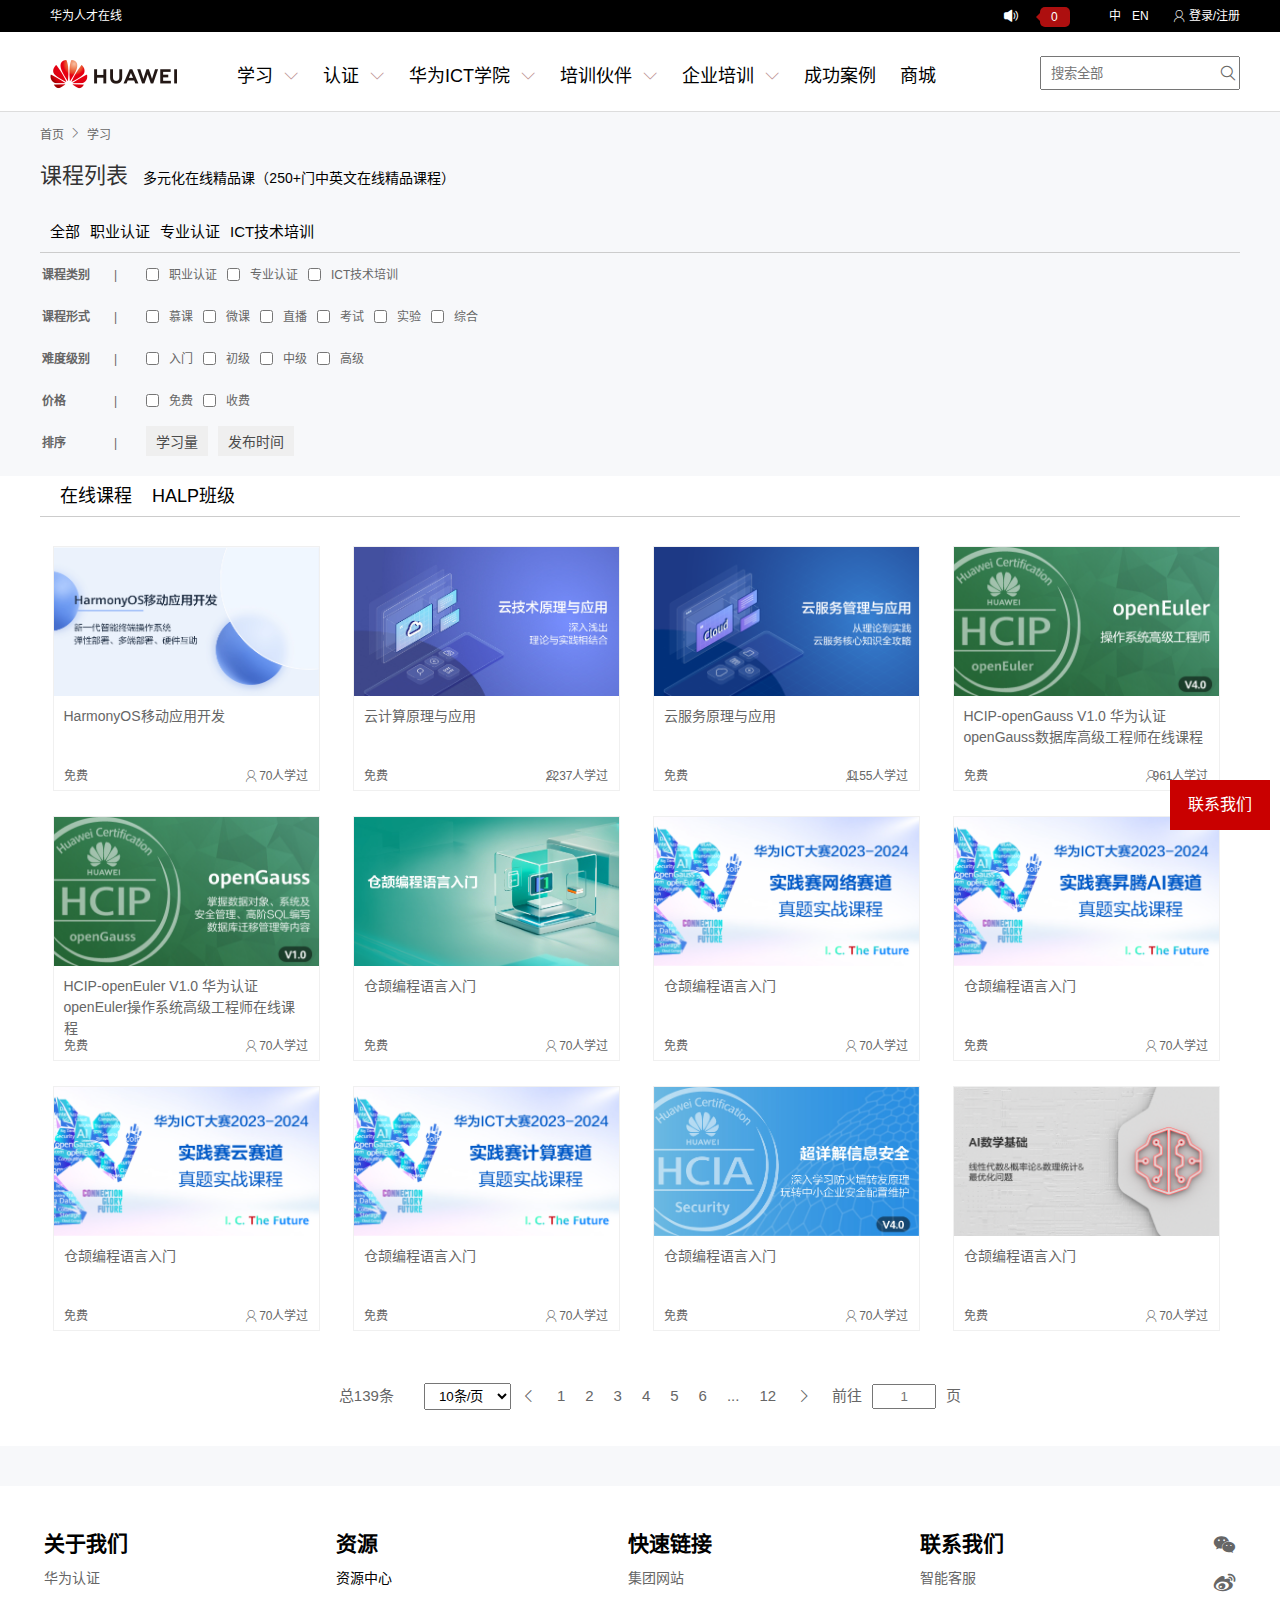
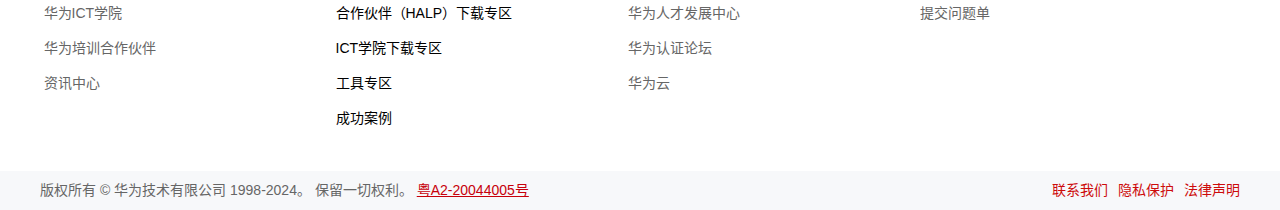
<file: class-list.html>
<!DOCTYPE html>
<html lang="zh-CN">

<head>
    <meta charset="UTF-8">
    <meta name="viewport" content="width=device-width, initial-scale=1.0">
    <link rel="stylesheet" href="./font/iconfont.css">
    <link rel="stylesheet" href="./css/reset.css">
    <link rel="stylesheet" href="./css/index.css">
    <link rel="shortcut icon" href="./img/huaweipagelogo.png" type="image/x-icon">
    <link rel="stylesheet" href="./css/class.css">
    <title>华为ICT学院</title>
</head>

<body>
    <div class="nav-fixed">
        <div class="black-nav">
            <div class="w">
                <p class="left">华为人才在线</p>
                <ul class="right">
                    <li><a href="./login.html" title="登录/注册">登录/注册</a></li>
                    <li><a href="./center.html"><span class="icon iconfont"></span></li></a>
                    <li><a href="./index-en.html">EN</a></li>
                    <li><a href="#">中</a></li>
                    <li><span class="icon iconfont icon-diqiuquanqiu"></span></li>
                    <li>
                        <div class="paopao">
                            <p>0</p>
                            <div class="jianjian">
                            </div>
                        </div>
                    </li>
                    <li><a href=""><span class="icon iconfont icon-xiaolaba"></span></a></li>
                </ul>
                <div class="white-nav">
                    <div class="logo-box">
                        <a href="./index.html"> <img src="./img/logo.png" class="logo" title="华为ICT学院"
                                alt="华为ICT学院"></a>
                    </div>
                    <div class="menu-list">
                        <ul class="nav-top">
                            <li><a href="#">学习</a><span class="icon iconfont icon-jiantouxia"></span>
                                <ul class="nav">
                                    <li><a href="">课程</a></li>
                                    <li><a href="">书籍</a></li>
                                </ul>
                            </li>
                            <li><a href="#">认证</a><span class="icon iconfont icon-jiantouxia"> </span>
                                <ul class="nav">
                                    <li><a href="">职业认证</a></li>
                                    <li><a href="">专业认证</a></li>
                                    <li><a href="">1+X认证</a></li>
                                    <li><a href="">HCIE认证</a></li>
                                    <li><a href="">微认证</a></li>
                                    <li><a href="">资源中心</a></li>
                                    <li><a href="">认证资讯</a></li>
                                </ul>
                            </li>
                            <li><a href="#">华为ICT学院</a><span class="icon iconfont icon-jiantouxia"> </span>
                                <ul class="nav nav-big">
                                    <li><a href="">ICT学院</a></li>
                                    <li><a href="">IASC</a></li>
                                    <li><a href="">课程目录</a></li>
                                    <li><a href="">人才双选</a></li>
                                    <li><a href="">华为ICT大赛</a></li>
                                    <li><a href="">产学合作</a></li>
                                    <li><a href="">查找华为ICT学院</a></li>
                                    <li><a href="">资源中心</a></li>
                                    <li><a href="">学院资讯</a></li>
                                </ul>
                            </li>
                            <li><a href="#">培训伙伴</a><span class="icon iconfont icon-jiantouxia"> </span>
                                <ul class="nav nav-mid">
                                    <li><a href="">培训伙伴HALP</a></li>
                                    <li><a href="">查找HALP</a></li>
                                    <li><a href="">资源中心</a></li>
                                    <li><a href="">伙伴资讯</a></li>
                                </ul>
                            </li>
                            <li><a href="#">企业培训</a><span class="icon iconfont icon-jiantouxia">
                                    <ul class="nav nav-mid">
                                        <li><a href="">企业培训</a></li>
                                        <li><a href="">行业数字化转型</a></li>
                                        <li><a href="">数字化领导力</a></li>
                                        <li><a href="">ICT技术</a></li>
                                        <li><a href="">培训目录</a></li>
                                    </ul>
                                </span></li>
                            <li><a href="#">成功案例</a></li>
                            <li><a href="#">商城</a><span></span></li>
                        </ul>
                    </div>
                    <div class="search-box">
                        <form action="" method="get">
                            <input type="search" placeholder=" 搜索全部" name="search">
                            <a href="#" class="soso"><span class="icon iconfont icon-sousuo"></span></a>
                        </form>
                    </div>
                </div>

            </div>
        </div>
    </div>
    <div class="none-box"></div>
    <div class="boxcheckbox">
        <div class="mulu">
            <div class="w">
                <a href="./index.html">首页</a>
                <span class="icon iconfont"></span>
                <a href="./anli.html">学习</a>
            </div>
        </div>
        <div class="header">
            <div class="w">
                <h1>课程列表</h1>
                <span>多元化在线精品课（250+门中英文在线精品课程）</span>
            </div>
        </div>
        <div class="ul-box">
            <div class="w">
                <ul class="list-top">
                    <li><a href="#">全部</a></li>
                    <li><a href="#">职业认证</a></li>
                    <li><a href="#">专业认证</a></li>
                    <li><a href="#">ICT技术培训</a></li>
                </ul>
            </div>
        </div>
        <form action="" class="table-box">
            <div class="w">
                <table>
                    <tr>
                        <th>课程类别</th>
                        <td>|</td>
                        <td class="form">
                            <div class="ck">
                                <input type="checkbox"><span>职业认证</span>
                            </div>
                            <div class="ck">
                                <input type="checkbox"><span>专业认证</span>
                            </div>
                            <div class="ck">
                                <input type="checkbox"><span>ICT技术培训</span>
                            </div>
                        </td>
                    </tr>
                    <tr>
                        <th>课程形式</th>
                        <td>|</td>
                        <td class="form">
                            <div class="ck">
                                <input type="checkbox"><span>慕课</span>
                            </div>
                            <div class="ck">
                                <input type="checkbox"><span>微课</span>
                            </div>
                            <div class="ck">
                                <input type="checkbox"><span>直播</span>
                            </div>
                            <div class="ck">
                                <input type="checkbox"><span>考试</span>
                            </div>
                            <div class="ck">
                                <input type="checkbox"><span>实验</span>
                            </div>
                            <div class="ck">
                                <input type="checkbox"><span>综合</span>
                            </div>
                        </td>
                    </tr>
                    <tr>
                        <th>难度级别</th>
                        <td>|</td>
                        <td class="form">
                            <div class="ck">
                                <input type="checkbox"><span>入门</span>
                            </div>
                            <div class="ck">
                                <input type="checkbox"><span>初级</span>
                            </div>
                            <div class="ck">
                                <input type="checkbox"><span>中级</span>
                            </div>
                            <div class="ck">
                                <input type="checkbox"><span>高级</span>
                            </div>
                        </td>
                    </tr>
                    <tr>
                        <th>价格</th>
                        <td>|</td>
                        <td class="form">
                            <div class="ck">
                                <input type="checkbox"><span>免费</span>
                            </div>
                            <div class="ck">
                                <input type="checkbox"><span>收费</span>
                            </div>
                        </td>
                    </tr>
                    <tr>
                        <th>排序</th>
                        <td>|</td>
                        <td class="form">
                            <div class="ck">
                                <button>学习量</button>
                            </div>
                            <div class="ck">
                                <button>发布时间</button>
                            </div>
                        </td>
                    </tr>
                </table>
            </div>
        </form>
    </div>
    <div class="class-list">
        <div class="w">
            <div class="nav">
                <ul>
                    <li><a href="#">在线课程</a></li>
                    <li><a href="#">HALP班级</a></li>
                </ul>
            </div>
            <div class="class-boxlist">
                <div class="box box1">
                    <div class="card">
                        <img src="./img/image.png" alt="">
                        <div class="box-text">
                            <div class="title">
                                <h2>HarmonyOS移动应用开发</h2>
                            </div>
                            <div class="footp">
                                <span>免费</span>
                                <span><span class="icon iconfont"></span>70人学过</span>
                            </div>
                        </div>
                    </div>
                </div>

                <div class="box box2">
                    <div class="card">
                        <img src="./img/云技术原理与应用.jpg" alt="">
                        <div class="box-text">
                            <div class="title">
                                <h2>云计算原理与应用</h2>
                            </div>
                            <div class="footp">
                                <span>免费</span>
                                <span><span class="icon iconfont"></span>2237人学过</span>
                            </div>
                        </div>
                    </div>
                </div>
                <div class="box box3">
                    <div class="card">
                        <img src="./img/云服务管理与应用.png" alt="">
                        <div class="box-text">
                            <div class="title">
                                <h2>云服务原理与应用</h2>
                            </div>
                            <div class="footp">
                                <span>免费</span>
                                <span><span class="icon iconfont"></span>1155人学过</span>
                            </div>
                        </div>
                    </div>
                </div>
                <div class="box box4">
                    <div class="card">
                        <img src="./img/399e71241c3e4a5c803becbe69f7ff54_HCIP-openEulerV1.0.jpg" alt="">
                        <div class="box-text">
                            <div class="title">
                                <h2>HCIP-openGauss V1.0 华为认证openGauss数据库高级工程师在线课程</h2>
                            </div>
                            <div class="footp">
                                <span>免费</span>
                                <span><span class="icon iconfont"></span>961人学过</span>
                            </div>
                        </div>
                    </div>
                </div>
                <div class="box box5">
                    <div class="card">
                        <img src="./img/556e5b7ec7f84ee891d3c46cb70c7bab_HCIP-openGaussV1.0.jpg" alt="">
                        <div class="box-text">
                            <div class="title">
                                <h2>HCIP-openEuler V1.0 华为认证openEuler操作系统高级工程师在线课程</h2>
                            </div>
                            <div class="footp">
                                <span>免费</span>
                                <span><span class="icon iconfont"></span>70人学过</span>
                            </div>
                        </div>
                    </div>
                </div>
                <div class="box box6">
                    <div class="card">
                        <img src="./img/cj.jpg" alt="">
                        <div class="box-text">
                            <div class="title">
                                <h2>仓颉编程语言入门</h2>
                            </div>
                            <div class="footp">
                                <span>免费</span>
                                <span><span class="icon iconfont"></span>70人学过</span>
                            </div>
                        </div>
                    </div>
                </div>
                <div class="box box7">
                    <div class="card">
                        <img src="./img/849dd3f697114482b01c08c7265a51ca_3.jpg" alt="">
                        <div class="box-text">
                            <div class="title">
                                <h2>仓颉编程语言入门</h2>
                            </div>
                            <div class="footp">
                                <span>免费</span>
                                <span><span class="icon iconfont"></span>70人学过</span>
                            </div>
                        </div>
                    </div>
                </div>
                <div class="box box8">
                    <div class="card">
                        <img src="./img/ai.jpg" alt="">
                        <div class="box-text">
                            <div class="title">
                                <h2>仓颉编程语言入门</h2>
                            </div>
                            <div class="footp">
                                <span>免费</span>
                                <span><span class="icon iconfont"></span>70人学过</span>
                            </div>
                        </div>
                    </div>
                </div>
                <div class="box box9">
                    <div class="card">
                        <img src="./img/500fa332bb8244bcb1aa895a84844644_1.jpg" alt="">
                        <div class="box-text">
                            <div class="title">
                                <h2>仓颉编程语言入门</h2>
                            </div>
                            <div class="footp">
                                <span>免费</span>
                                <span><span class="icon iconfont"></span>70人学过</span>
                            </div>
                        </div>
                    </div>
                </div>
                <div class="box box10">
                    <div class="card">
                        <img src="./img/82f7d32f4e0c41f1a75a30f76eda3ec0_4.jpg" alt="">
                        <div class="box-text">
                            <div class="title">
                                <h2>仓颉编程语言入门</h2>
                            </div>
                            <div class="footp">
                                <span>免费</span>
                                <span><span class="icon iconfont"></span>70人学过</span>
                            </div>
                        </div>
                    </div>
                </div>
                <div class="box box11">
                    <div class="card">
                        <img src="./img/926ac2624ad611ed8f1efa163ecfa97c_ilearningX封面.jpg" alt="">
                        <div class="box-text">
                            <div class="title">
                                <h2>仓颉编程语言入门</h2>
                            </div>
                            <div class="footp">
                                <span>免费</span>
                                <span><span class="icon iconfont"></span>70人学过</span>
                            </div>
                        </div>
                    </div>
                </div>
                <div class="box box12">
                    <div class="card">
                        <img src="./img/663a7b8886d411ea8f1efa163ecfa97c_封面.png" alt="">
                        <div class="box-text">
                            <div class="title">
                                <h2>仓颉编程语言入门</h2>
                            </div>
                            <div class="footp">
                                <span>免费</span>
                                <span><span class="icon iconfont"></span>70人学过</span>
                            </div>
                        </div>
                    </div>
                </div>
                <div class="yema">
                    <span class="totle">总139条</span>
                    <form action="">
                        <select name="select" id="">
                            <option value="">10条/页</option>
                            <option value="">20条/页</option>
                            <option value="">30条/页</option>
                        </select>
                    </form>

                    <ul class="page">
                        <li>
                            <a href="#">
                                <span class="icon iconfont"></span>
                            </a>
                        </li>
                        <li><a href="#">1</a></li>
                        <li><a href="#">2</a></li>
                        <li><a href="#">3</a></li>
                        <li><a href="#">4</a></li>
                        <li><a href="#">5</a></li>
                        <li><a href="#">6</a></li>
                        <li><a href="#">...</a></li>
                        <li><a href="#">12</a></li>
                        <li>
                            <a href="#">
                                <span class="icon iconfont"></span>
                            </a>
                        </li>
                    </ul>

                    <div class="page-box">前往
                        <form action="">
                            <input type="text" name="" id="" placeholder="1">
                        </form>
                        <span>页</span>
                    </div>
                </div>
            </div>
        </div>
    </div>

    </div>
    <div class="footer">
        <div class="w">
            <div class="footer-top">
                <ul class="about ">
                    <li>
                        <h2>关于我们</h2>
                    </li>
                    <li><a href="#">华为认证</a></li>
                    <li><a href="#">华为ICT学院</a></li>
                    <li><a href="#">华为培训合作伙伴</a></li>
                    <li><a href="#">资讯中心</a></li>
                </ul>
                <ul class="resource">
                    <li>
                        <h2>资源</h2>
                    </li>
                    <li> 资源中心 </li>
                    <li> 合作伙伴（HALP）下载专区 </li>
                    <li> ICT学院下载专区 </li>
                    <li>工具专区 </li>
                    <li> 成功案例 </li>
                </ul>
                <ul class="link">
                    <li>
                        <h2>快速链接</h2>
                    </li>
                    <li><a href="#">集团网站</a></li>
                    <li><a href="#">华为人才发展中心</a></li>
                    <li><a href="#">华为认证论坛</a></li>
                    <li><a href="#">华为云</a></li>
                </ul>
                <ul class="chat">
                    <li>
                        <h2>联系我们</h2>
                    </li>
                    <li><a href="#">智能客服</a></li>
                    <li><a href="#">提交问题单</a></li>
                </ul>
                <div class="footer-right">
                    <a href="#" class="icon iconfont"></a><br>
                    <a href="#" class="icon iconfont"></a>
                </div>
            </div>
        </div>
        <div class="footer-bottom">
            <div class="w">
                <p class="left">
                    版权所有 © 华为技术有限公司 1998-2024。 保留一切权利。 <a href="http://beian.miit.gov.cn/">粤A2-20044005号</a>
                </p>
                <ul class="right">
                    <li><a href="#">联系我们</a></li>
                    <li><a href="#">隐私保护</a></li>
                    <li><a href="#">法律声明</a></li>
                </ul>
            </div>
        </div>
    </div>
    <!-- 固定联系方式 -->
    <a class="fix-box-lianxi">联系我们</a>
</body>
</file>
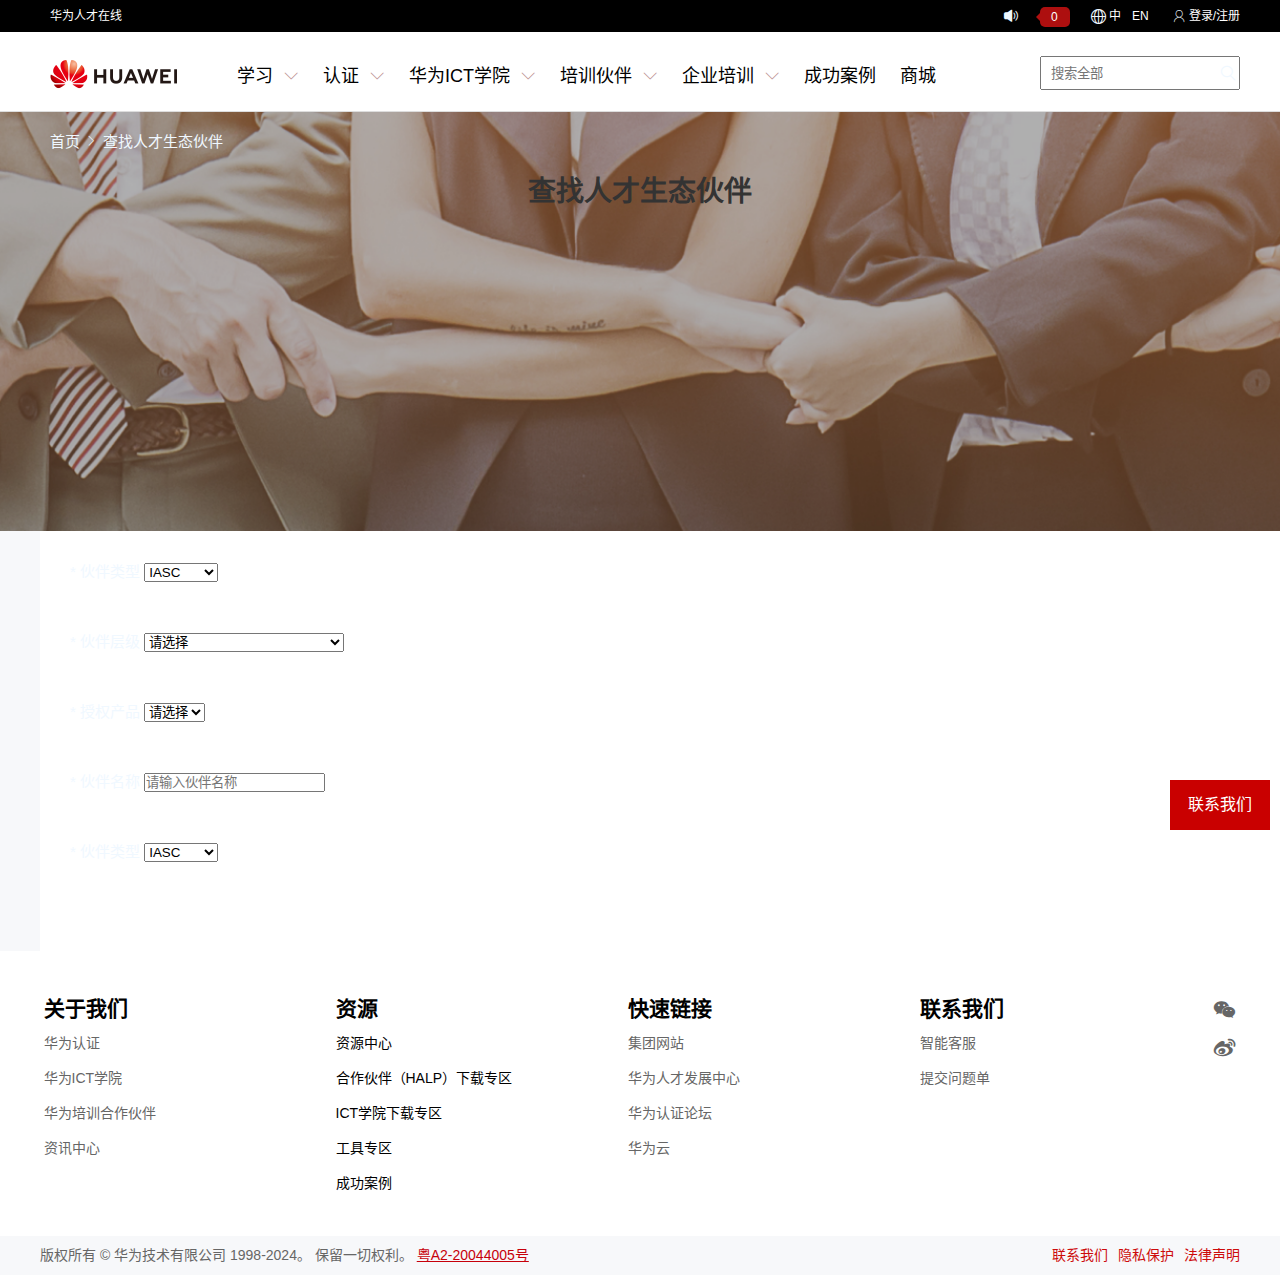
<file: IASC.html>
<!DOCTYPE html>
<html lang="zh-CN">

<head>
    <meta charset="UTF-8">
    <link rel="stylesheet" href="./font/iconfont.css">
    <link rel="stylesheet" href="./css/reset.css">
    <link rel="stylesheet" href="./css/index.css">
    <link rel="shortcut icon" href="./img/huaweipagelogo.png" type="image/x-icon">
    <meta name="viewport" content="width=device-width, initial-scale=1.0">
    <link rel="stylesheet" href="./css/IASC.css">
    <title>培训合作伙伴-华为人才在线</title>
</head>

<body>
    <div class="nav-fixed">
        <div class="black-nav">
            <div class="w">
                <p class="left">华为人才在线</p>
                <ul class="right">
                    <li><a href="./login.html" title="登录/注册">登录/注册</a></li>
                    <li><a href="./center.html"><span class="icon iconfont"></span></li></a>
                    <li><a href="./index-en.html">EN</a></li>
                    <li><a href="#">中</a></li>
                    <li><span class="icon iconfont icon-diqiuquanqiu"></span></li>
                    <li>
                        <div class="paopao">
                            <p>0</p>
                            <div class="jianjian">
                            </div>
                        </div>
                    </li>
                    <li><a href=""><span class="icon iconfont icon-xiaolaba"></span></a></li>
                </ul>
                <div class="white-nav">
                    <div class="logo-box">
                        <a href="./index.html"> <img src="./img/logo.png" class="logo" title="华为ICT学院"
                                alt="华为ICT学院"></a>
                    </div>
                    <div class="menu-list">
                        <ul class="nav-top">
                            <li><a href="#">学习</a><span class="icon iconfont icon-jiantouxia"></span>
                                <ul class="nav">
                                    <li><a href="">课程</a></li>
                                    <li><a href="">书籍</a></li>
                                </ul>
                            </li>
                            <li><a href="#">认证</a><span class="icon iconfont icon-jiantouxia"> </span>
                                <ul class="nav">
                                    <li><a href="">职业认证</a></li>
                                    <li><a href="">专业认证</a></li>
                                    <li><a href="">1+X认证</a></li>
                                    <li><a href="">HCIE认证</a></li>
                                    <li><a href="">微认证</a></li>
                                    <li><a href="">资源中心</a></li>
                                    <li><a href="">认证资讯</a></li>
                                </ul>
                            </li>
                            <li><a href="#">华为ICT学院</a><span class="icon iconfont icon-jiantouxia"> </span>
                                <ul class="nav nav-big">
                                    <li><a href="">ICT学院</a></li>
                                    <li><a href="">IASC</a></li>
                                    <li><a href="">课程目录</a></li>
                                    <li><a href="">人才双选</a></li>
                                    <li><a href="">华为ICT大赛</a></li>
                                    <li><a href="">产学合作</a></li>
                                    <li><a href="">查找华为ICT学院</a></li>
                                    <li><a href="">资源中心</a></li>
                                    <li><a href="">学院资讯</a></li>
                                </ul>
                            </li>
                            <li><a href="#">培训伙伴</a><span class="icon iconfont icon-jiantouxia"> </span>
                                <ul class="nav nav-mid">
                                    <li><a href="">培训伙伴HALP</a></li>
                                    <li><a href="">查找HALP</a></li>
                                    <li><a href="">资源中心</a></li>
                                    <li><a href="">伙伴资讯</a></li>
                                </ul>
                            </li>
                            <li><a href="#">企业培训</a><span class="icon iconfont icon-jiantouxia">
                                    <ul class="nav nav-mid">
                                        <li><a href="">企业培训</a></li>
                                        <li><a href="">行业数字化转型</a></li>
                                        <li><a href="">数字化领导力</a></li>
                                        <li><a href="">ICT技术</a></li>
                                        <li><a href="">培训目录</a></li>
                                    </ul>
                                </span></li>
                            <li><a href="#">成功案例</a></li>
                            <li><a href="#">商城</a><span></span></li>
                        </ul>
                    </div>
                    <div class="search-box">
                        <form action="" method="get">
                            <input type="search" placeholder=" 搜索全部" name="search">
                            <a href="#" class="soso"><span class="icon iconfont icon-sousuo"></span></a>
                        </form>
                    </div>
                </div>

            </div>
        </div>
    </div>
    <div class="none-box"></div>

    <div class="bigimg">
        <div class="w">
            <div class="mulu">
                <a href="./index.html">首页</a>
                <span class="icon iconfont"></span>
                <a href="./IASC.html">查找人才生态伙伴</a>
            </div>
            <h1>查找人才生态伙伴</h1>
        </div>
    </div>
    <div class="w">
        <div class="find">
            <form action="">
                <div class="input-box type">
                    <span>
                        <span class="xin">*</span>
                        <span>伙伴类型</span>
                    </span>
                    <select name="type">
                        <option value="1">IASC</option>
                        <option value="2">ICT 学院</option>
                        <option value="3">HALP</option>
                    </select>
                </div>
                <div class="input-box lv">
                    <span>
                        <span class="xin">*</span>
                        <span>伙伴层级</span>
                    </span>
                    <select name="type">
                        <option value="1">请选择</option>
                        <option value="2">华为ICT学院支持中心</option>
                        <option value="3">华为ICT学院国际人才交流中心</option>
                    </select>
                </div>
                <div class="input-box chanpin">
                    <span> 
                        <span class="xin">*</span>
                        <span>授权产品</span>
                    </span>
                    <select name="type">
                        <option value="1">请选择</option>
                    </select>
                </div>
                <div class="input-box">
                    <span> 
                        <span class="xin">*</span>
                        <span>伙伴名称</span>
                    </span>
                    <input type="text" placeholder="请输入伙伴名称">
                </div>
                <div class="input-box name">
                    <span> 
                        <span class="xin">*</span>
                        <span>伙伴类型</span>
                    </span>
                    <select name="type">
                        <option value="1">IASC</option>
                        <option value="2">ICT 学院</option>
                        <option value="3">HALP</option>
                    </select>
                </div>
            </form>
        </div>
    </div>
    <div class="footer">
        <div class="w">
            <div class="footer-top">
                <ul class="about ">
                    <li>
                        <h2>关于我们</h2>
                    </li>
                    <li><a href="#">华为认证</a></li>
                    <li><a href="#">华为ICT学院</a></li>
                    <li><a href="#">华为培训合作伙伴</a></li>
                    <li><a href="#">资讯中心</a></li>
                </ul>
                <ul class="resource">
                    <li>
                        <h2>资源</h2>
                    </li>
                    <li> 资源中心 </li>
                    <li> 合作伙伴（HALP）下载专区 </li>
                    <li> ICT学院下载专区 </li>
                    <li>工具专区 </li>
                    <li> 成功案例 </li>
                </ul>
                <ul class="link">
                    <li>
                        <h2>快速链接</h2>
                    </li>
                    <li><a href="#">集团网站</a></li>
                    <li><a href="#">华为人才发展中心</a></li>
                    <li><a href="#">华为认证论坛</a></li>
                    <li><a href="#">华为云</a></li>
                </ul>
                <ul class="chat">
                    <li>
                        <h2>联系我们</h2>
                    </li>
                    <li><a href="#">智能客服</a></li>
                    <li><a href="#">提交问题单</a></li>
                </ul>
                <div class="footer-right">
                    <a href="#" class="icon iconfont"></a><br>
                    <a href="#" class="icon iconfont"></a>
                </div>
            </div>
        </div>
        <div class="footer-bottom">
            <div class="w">
                <p class="left">
                    版权所有 © 华为技术有限公司 1998-2024。 保留一切权利。 <a href="http://beian.miit.gov.cn/">粤A2-20044005号</a>
                </p>
                <ul class="right">
                    <li><a href="#">联系我们</a></li>
                    <li><a href="#">隐私保护</a></li>
                    <li><a href="#">法律声明</a></li>
                </ul>
            </div>
        </div>
    </div>
    <!-- 固定联系方式 -->
    <a class="fix-box-lianxi">联系我们</a>

</body>

</html>
</file>
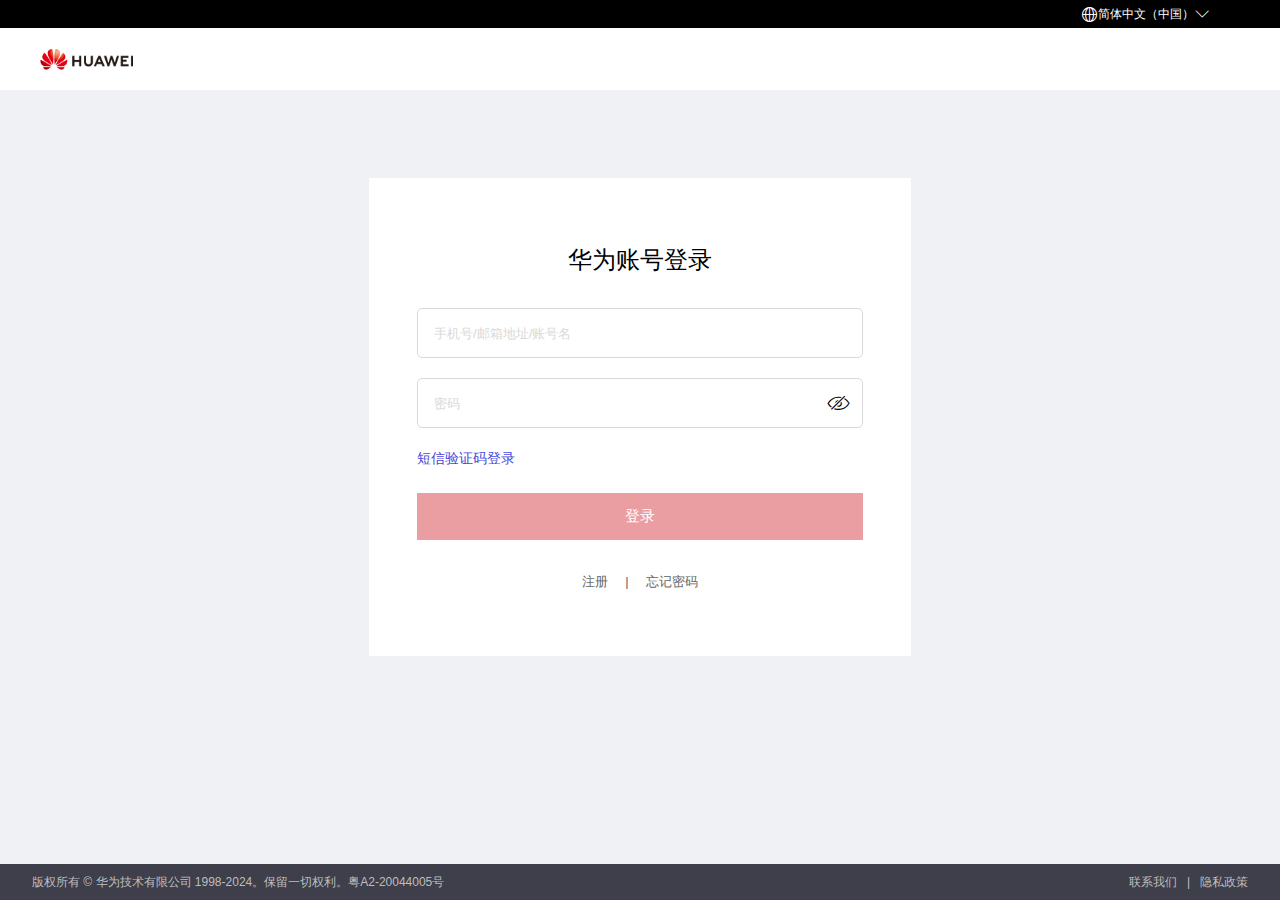
<file: login.html>
<!DOCTYPE html>
<html lang="en">

<head>
    <meta charset="UTF-8">
    <meta name="viewport" content="width=device-width, initial-scale=1.0">
    <link rel="stylesheet" href="./font/iconfont.css">
    <link rel="stylesheet" href="./css/reset.css">
    <link rel="stylesheet" href="./css/login.css">
    <link rel="shortcut icon" href="./img/favicon.ico" type="image/x-icon">
    <title>华为账号登录</title>
</head>

<body>
    <div class="nav-fixed">
        <div class="black-nav">
            <div class="lenguage-box">
                <span>简体中文（中国）<span class="icon iconfont"></span></span>
                <span class="icon iconfont"></span>
            </div>
        </div>
        <div class="white-nav">
            <div class="logo-box">
                <a href="./index.html"> <img src="./img/logo.png" class="logo" title="华为ICT学院" alt="华为ICT学院"></a>
            </div>
        </div>
    </div>

    <div class="big">
        <div class="login-box">
            <div class="box">
                <h1>华为账号登录</h1>
                <div class="none"></div>
                <form action="">
                    <input type="text" name="username" placeholder="手机号/邮箱地址/账号名">
                    <input type="password" name="password" placeholder="密码">
                    <span class="icon iconfont"></span>
                    <a href="./loginphone.html" class="message">短信验证码登录</a>
                    <button type="submit" class="submit">登录</button>
                    <div class="other">
                        <a href="./register.html" class="register">注册</a>
                        <span class="line">|</span>
                        <a href="#" class="forget">忘记密码</a>
                </form>
            </div>
        </div>
    </div>
    <div class="footer">
        <p class="left">版权所有 © 华为技术有限公司 1998-2024。保留一切权利。粤A2-20044005号</p>
        <ul class="right">
            <li>联系我们</li>
            <li>|</li>
            <li>隐私政策</li>
        </ul>
    </div>
</body>

</html>
</file>
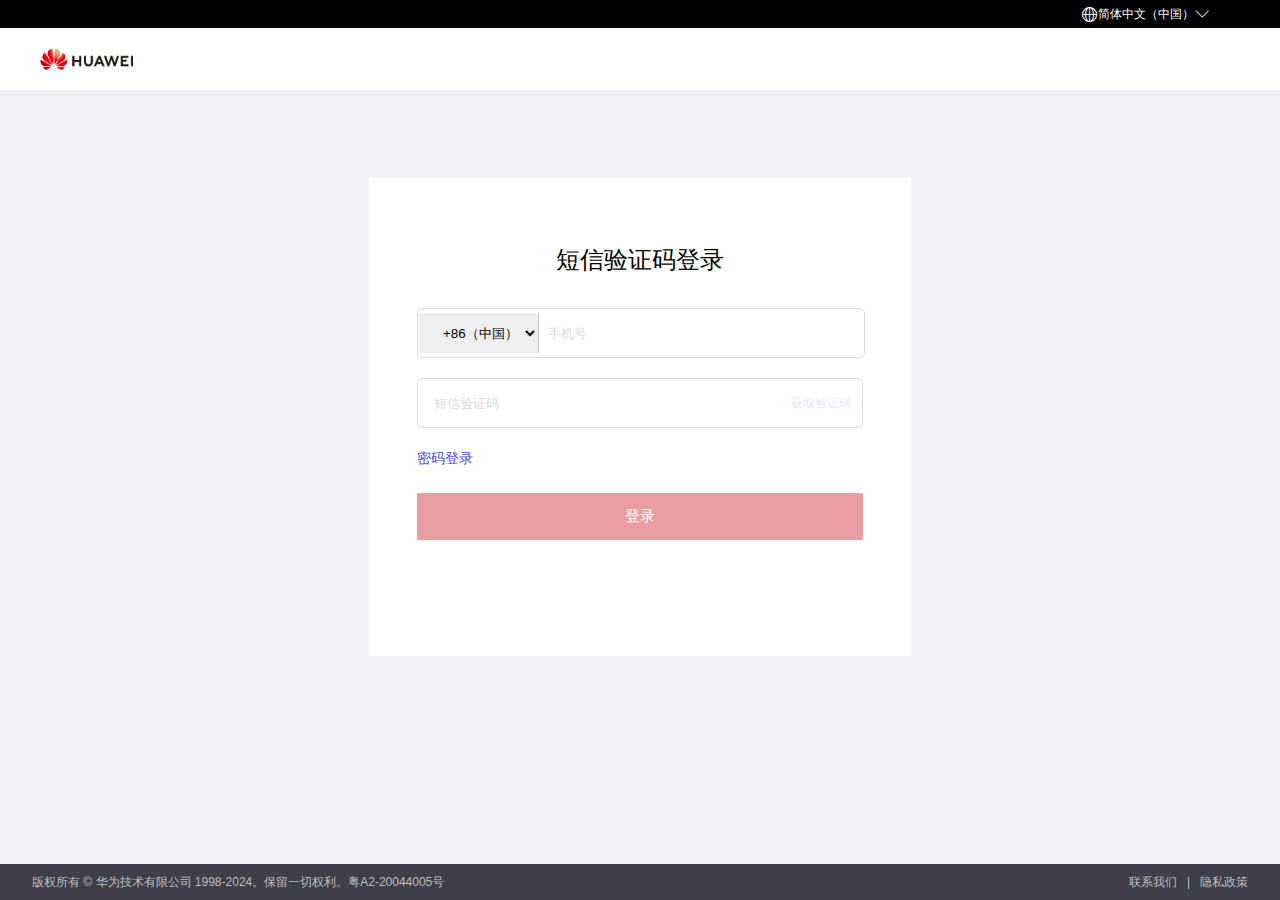
<file: loginphone.html>
<!DOCTYPE html>
<html lang="en">

<head>
    <meta charset="UTF-8">
    <meta name="viewport" content="width=device-width, initial-scale=1.0">
    <link rel="stylesheet" href="./font/iconfont.css">
    <link rel="stylesheet" href="./css/reset.css">
    <link rel="stylesheet" href="./css/login.css">
    <link rel="stylesheet" href="./css/loginphone.css">
    <link rel="shortcut icon" href="./img/favicon.ico" type="image/x-icon">
    <title>短信验证码登录</title>
</head>

<body>
    <div class="nav-fixed">
        <div class="black-nav">
            <div class="lenguage-box">
                <span>简体中文（中国）<span class="icon iconfont"></span></span>
                <span class="icon iconfont"></span>
            </div>
        </div>
        <div class="white-nav">
            <div class="logo-box">
                <a href="./index.html"> <img src="./img/logo.png" class="logo" title="华为ICT学院" alt="华为ICT学院"></a>
            </div>
        </div>
    </div>

    <div class="big">
        <div class="login-box">
            <div class="box">
                <h1>短信验证码登录</h1>
                <div class="none"></div>
                <form action="">
                    <select name="province" id="" class="province">
                        <option value="+86">+86（中国）</option>
                        <option value="+355">+355（阿尔巴尼亚）</option>
                        <option value="+372">+372（黑山）</option>
                        <option value="+371">+371（希腊）</option>
                        <option value="+370">+370（萨摩亚）</option>
                        <option value="+359">+359（马其顿）</option>
                        <option value="+373">+373（尼日利亚）</option>
                        <option value="+374">+374（阿曼）</option>
                        <option value="+375">+375（马耳他）</option>
                        <option value="+376">+376（波黑）</option>
                        <option value="+377">+377（保加利亚）</option>
                        <option value="+378">+378（多哥）</option>
                        <option value="+379">+379（阿塞拜疆）</option>
                        <option value="+380">+380（列支敦士登）</option>
                        <option value="+381">+381（马里）</option>
                        <option value="+382">+382（波兰）</option>
                        <option value="+383">+383（葡萄牙）</option>
                        <option value="+385">+385（马约特）</option>
                        <option value="+386">+386（黑塞哥维那）</option>
                        <option value="+389">+389（马拉维）</option>
                        <option value="+390">+390（亚美尼亚）</option>
                        <option value="+391">+391（意大利）</option>
                        <option value="+392">+392（乌克兰）</option>
                        <option value="+393">+393（西班牙）</option>
                        <option value="+394">+394（马耳他）</option>
                        <option value="+395">+395（亚利桑那）</option>
                        <option value="+397">+397（卢森堡）</option>
                        <option value="+398">+398（梵蒂冈）</option>
                        <option value="+400">+400（拉脱维亚）</option>
                        <option value="+401">+401（爱沙尼亚）</option>
                        <option value="+402">+402（贝尔格莱德）</option>
                        <option value="+405">+405（波兰）</option>
                        <option value="+408">+408（希腊）</option>
                        <option value="+1">+1（美国）</option>
                        <option value="+410">+410（塞浦路斯）</option>
                        <option value="+413">+413（格鲁吉亚）</option>
                        <option value="+415">+415（乌克兰）</option>
                        <option value="+416">+416（瑞士）</option>
                        <option value="+417">+417（卢森堡）</option>

                    </select>
                    <input type="text" name="username" placeholder="手机号" class="word">
                    <input type="password" name="word" placeholder="短信验证码">
                    <span class="ma">获取验证码</span>
                    <a href="./login.html" class="message">密码登录</a>
                    <button type="submit" class="submit">登录</button>
                </form>

            </div>
        </div>
    </div>
    <div class="footer">
        <p class="left">版权所有 © 华为技术有限公司 1998-2024。保留一切权利。粤A2-20044005号</p>
        <ul class="right">
            <li>联系我们</li>
            <li>|</li>
            <li>隐私政策</li>
        </ul>
    </div>
</body>

</html>
</file>
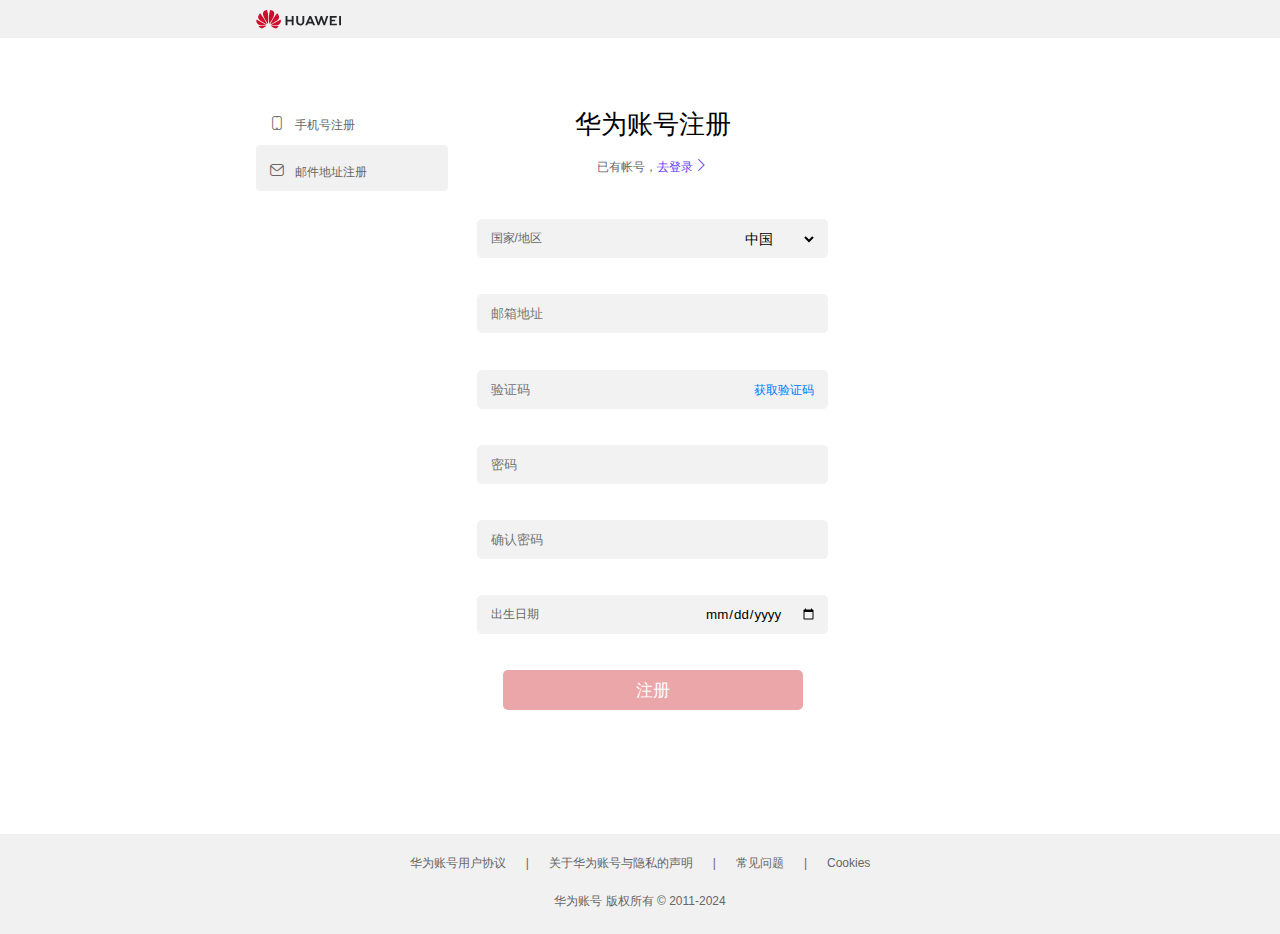
<file: mailregister.html>
<!DOCTYPE html>
<html lang="zn-CN">

<head>
    <meta charset="UTF-8">
    <meta name="viewport" content="width=device-width, initial-scale=1.0">
    <title>注册_华为账号</title>
    <link rel="stylesheet" href="./font/iconfont.css">
    <link rel="stylesheet" href="./css/register.css">
    <link rel="stylesheet" href="./css/reset.css">
    <link rel="shortcut icon" href="./img/huaweipagelogo.png" type="image/x-icon">
</head>

<body>
    <div class="top">
        <div class="w">
            <a href="./index.html"><img src="./img/HUAWEI.svg" alt=""></a>
        </div>
    </div>
    <div class="w">
        <div class="main">
            <div class="float">
                <div class="left">
                    <a  href="./register.html"><span class="icon iconfont"></span>手机号注册</a>
                    <a class="a1" href="./mailregister.html"><span class="icon iconfont"></span>邮件地址注册</a>
                </div>
            </div>
            <div class="right">
                <div class="title">
                    <h1>华为账号注册</h1>
                    <p class="tologin">已有帐号，<a href="./login.html">去登录<span class="icon iconfont"></span></a></p>
                </div>

                <form action="">
                    <div class="diqu in">
                        <p>国家/地区</p>
                        <select name="province" id="">
                            <option value="cn">中国</option>
                            <option value="us">美国</option>
                            <option value="jp">日本</option>
                            <option value="uk">英国</option>
                            <option value="hk">香港</option>
                            <option value="as">澳大利亚</option>
                            <option value="au">澳门</option>
                            <option value="ca">加拿大</option>
                            <option value="nz">新西兰</option>
                            <option value="sg">新加坡</option>
                            <option value="my">马来西亚</option>
                            <option value="id">印度尼西亚</option>
                            <option value="ph">菲律宾</option>
                            <option value="vn">越南</option>
                            <option value="mm">缅甸</option>
                            <option value="hk">香港</option>
                            <option value="mo">澳门</option>
                        </select>
                    </div>
                    <input type="email" name="email" placeholder="邮箱地址" class="in">
                    <input type="text" name="pas" placeholder="验证码" class="in">
                    <a href="#" class="yan">获取验证码</a>
                    <input type="password" name="password" placeholder="密码" class="in">
                    <input type="password" name="password" placeholder="确认密码" class="in">
                    <div class="age in">
                        <p>出生日期</p>
                        <input type="date" name="year" placeholder="year" class="date">
                    </div>
                    <input type="submit" value="注册" class="btn">
                </form>
            </div>
        </div>
    </div>
    <div class="foot">
        <div class="w">
            <ul>
                <li><a href="#">华为账号用户协议</a><span>|</span></li>
                <li><a href="#">关于华为账号与隐私的声明</a><span>|</span></li>
                <li><a href="#">常见问题</a><span>|</span></li>
                <li><a href="#">Cookies</a></li>
            </ul>
            <p>华为账号 版权所有 © 2011-2024</p>
        </div>
    </div>

</body>

</html>
</file>
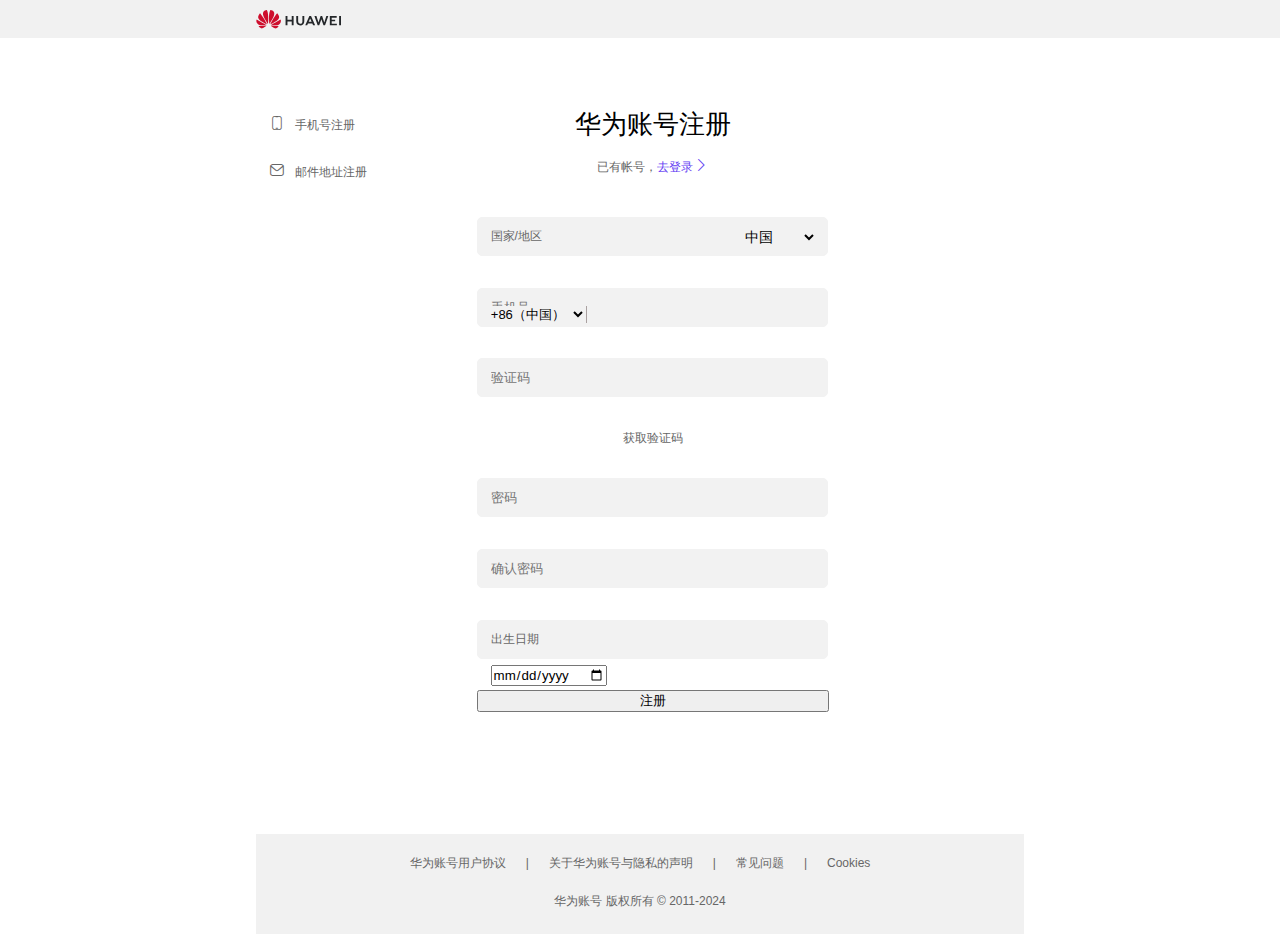
<file: register.html>
<!DOCTYPE html>
<html lang="zn-CN">

<head>
    <meta charset="UTF-8">
    <meta name="viewport" content="width=device-width, initial-scale=1.0">
    <title>注册_华为账号</title>
    <link rel="stylesheet" href="./font/iconfont.css">
    <link rel="stylesheet" href="./css/register.css">
    <link rel="stylesheet" href="./css/reset.css">
    <link rel="shortcut icon" href="./img/huaweipagelogo.png" type="image/x-icon">
</head>

<body>
    <div class="top">
        <div class="w">
            <a href="./index.html"><img src="./img/HUAWEI.svg" alt=""></a>
        </div>
    </div>
    <div class="w">
        <div class="main">
            <div class="float">
                <div class="left">
                    <a href="#"><span class="icon iconfont"></span>手机号注册</a>
                    <a href="#"><span class="icon iconfont"></span>邮件地址注册</a>
                </div>
            </div>
            <div class="right">
                <div class="title">
                    <h1>华为账号注册</h1>
                    <p class="tologin">已有帐号，<a href="./login.html">去登录<span class="icon iconfont"></span></a></p>
                </div>

                <form action="">
                    <div class="diqu in">
                        <p>国家/地区</p>
                        <select name="province" id="" class="pro">
                            <option value="cn">中国</option>
                            <option value="us">美国</option>
                            <option value="jp">日本</option>
                            <option value="uk">英国</option>
                            <option value="hk">香港</option>
                            <option value="as">澳大利亚</option>
                            <option value="au">澳门</option>
                            <option value="ca">加拿大</option>
                            <option value="nz">新西兰</option>
                            <option value="sg">新加坡</option>
                            <option value="my">马来西亚</option>
                            <option value="id">印度尼西亚</option>
                            <option value="ph">菲律宾</option>
                            <option value="vn">越南</option>
                            <option value="mm">缅甸</option>
                            <option value="hk">香港</option>
                            <option value="mo">澳门</option>
                        </select>
                    </div>
                    <input type="text" name="username" placeholder="手机号" class="in">
                    <select name="province" id="" class="province">
                        <option value="+86">+86（中国）</option>
                        <option value="+355">+355（阿尔巴尼亚）</option>
                        <option value="+372">+372（黑山）</option>
                        <option value="+371">+371（希腊）</option>
                        <option value="+370">+370（萨摩亚）</option>
                        <option value="+359">+359（马其顿）</option>
                        <option value="+373">+373（尼日利亚）</option>
                        <option value="+374">+374（阿曼）</option>
                        <option value="+375">+375（马耳他）</option>
                        <option value="+376">+376（波黑）</option>
                        <option value="+377">+377（保加利亚）</option>
                        <option value="+378">+378（多哥）</option>
                        <option value="+379">+379（阿塞拜疆）</option>
                        <option value="+380">+380（列支敦士登）</option>
                        <option value="+381">+381（马里）</option>
                        <option value="+382">+382（波兰）</option>
                        <option value="+383">+383（葡萄牙）</option>
                        <option value="+385">+385（马约特）</option>
                        <option value="+386">+386（黑塞哥维那）</option>
                        <option value="+389">+389（马拉维）</option>
                        <option value="+390">+390（亚美尼亚）</option>
                        <option value="+391">+391（意大利）</option>
                        <option value="+392">+392（乌克兰）</option>
                        <option value="+393">+393（西班牙）</option>
                        <option value="+394">+394（马耳他）</option>
                        <option value="+395">+395（亚利桑那）</option>
                        <option value="+397">+397（卢森堡）</option>
                        <option value="+398">+398（梵蒂冈）</option>
                        <option value="+400">+400（拉脱维亚）</option>
                        <option value="+401">+401（爱沙尼亚）</option>
                        <option value="+402">+402（贝尔格莱德）</option>
                        <option value="+405">+405（波兰）</option>
                        <option value="+408">+408（希腊）</option>
                        <option value="+1">+1（美国）</option>
                        <option value="+410">+410（塞浦路斯）</option>
                        <option value="+413">+413（格鲁吉亚）</option>
                        <option value="+415">+415（乌克兰）</option>
                        <option value="+416">+416（瑞士）</option>
                        <option value="+417">+417（卢森堡）</option>
                    </select>
                    <input type="text" name="pas" placeholder="验证码" class="in">
                    <p>获取验证码</p>
                    <input type="password" name="password" placeholder="密码" class="in">
                    <input type="password" name="password" placeholder="确认密码" class="in">
                    <div class="age in">
                        <p>出生日期</p>
                        <input type="date" name="year" placeholder="年">
                    </div>
                    <input type="submit" value="注册">

                </form>
            </div>
        </div>
        <div class="foot">
            <div class="w">
                <ul>
                    <li><a href="#">华为账号用户协议</a><span>|</span></li>
                    <li><a href="#">关于华为账号与隐私的声明</a><span>|</span></li>
                    <li><a href="#">常见问题</a><span>|</span></li>
                    <li><a href="#">Cookies</a></li>
                </ul>
                <p>华为账号 版权所有 © 2011-2024</p>
            </div>
        </div>
    </div>

</body>

</html>
</file>
<file: font/iconfont.css>
@font-face {
  font-family: "iconfont"; /* Project id 4741111 */
  src: url('iconfont.woff2?t=1732079685697') format('woff2'),
       url('iconfont.woff?t=1732079685697') format('woff'),
       url('iconfont.ttf?t=1732079685697') format('truetype');
}

.iconfont {
  font-family: "iconfont" !important;
  font-size: 16px;
  font-style: normal;
  -webkit-font-smoothing: antialiased;
  -moz-osx-font-smoothing: grayscale;
}

.icon-xiazaiwenjian:before {
  content: "\e8f2";
}

.icon-iOS:before {
  content: "\e630";
}

.icon-jubao:before {
  content: "\e605";
}

.icon-rengongkefu:before {
  content: "\e87c";
}

.icon-ef-gengduo-chuizhi:before {
  content: "\e62a";
}

.icon-shouji1:before {
  content: "\e62e";
}

.icon-shouji2:before {
  content: "\e62b";
}

.icon-youjian:before {
  content: "\e653";
}

.icon-shouji:before {
  content: "\e607";
}

.icon-a-bukekanmimayanjing:before {
  content: "\e60e";
}

.icon-zcpt-peixundianboguanli:before {
  content: "\e6da";
}

.icon-wodehuodong:before {
  content: "\e604";
}

.icon-yunyingguanli:before {
  content: "\e701";
}

.icon-pub-line-wenjian-anquan:before {
  content: "\e6f0";
}

.icon-weixin:before {
  content: "\e600";
}

.icon-left:before {
  content: "\e628";
}

.icon-right:before {
  content: "\e642";
}

.icon-diqiuquanqiu:before {
  content: "\e76c";
}

.icon-yonghu:before {
  content: "\e649";
}

.icon-xiaolaba:before {
  content: "\e64c";
}

.icon-lingdang:before {
  content: "\e8c0";
}

.icon-roundArrRight-stroke:before {
  content: "\e601";
}

.icon-github-fill:before {
  content: "\e885";
}

.icon-weibo:before {
  content: "\e618";
}

.icon-pdf:before {
  content: "\e620";
}

.icon-sousuo:before {
  content: "\e6a8";
}

.icon-sanheng:before {
  content: "\e60d";
}

.icon-jiantouxia:before {
  content: "\e61a";
}

.icon-ins:before {
  content: "\e664";
}

.icon-CZ_001:before {
  content: "\e602";
}

.icon-CZ_003:before {
  content: "\e603";
}

.icon-meta-line:before {
  content: "\eac0";
}

.icon-tuite:before {
  content: "\e6aa";
}

.icon-diqiu:before {
  content: "\e7b1";
}

.icon-yanjingguanbi:before {
  content: "\e685";
}
</file>
<file: css/index.css>
.w {
    width: 1200px;
    margin: auto;
}

.nav-fixed {
    background-color: rgb(255, 255, 255);
    border-bottom: 1px solid rgb(221, 221, 221);
    height: 111px;
    width: 100%;
    position: fixed;
    z-index: 999;
}

.none-box {
    height: 111px;
}

.nav-fixed .black-nav {
    top: 0;
    width: 100%;
    height: 32px;
    background-color: rgb(0, 0, 0);
    color: rgb(255, 255, 255);
}

.nav-fixed .black-nav .right .paopao {
    position: relative;
    top: 7px;
    width: 30px;
    height: 20px;
    background-color: rgb(173, 15, 15);
    border-radius: 5px;
}

.nav-fixed .black-nav .right .paopao p {
    color: white
}

.nav-fixed .black-nav .right :nth-child(1) {
    margin-left: 1px;
}

.nav-fixed .black-nav .right :nth-child(4) {
    margin-left: 1px;
}

.nav-fixed .black-nav .right :nth-child(3) {
    margin-left: 10px;
}

.nav-fixed .black-nav .right .paopao p {
    position: absolute;
    top: -6px;
    left: 10px;
}

.nav-fixed .black-nav .right .paopao .jianjian {
    position: absolute;
    left: -9px;
    position: absolute;
    top: 5px;
    right: 40px;
    width: 0px;
    height: 0ppx;
    border: 5px;
    border-right: 5px solid rgb(173, 15, 15);
    border-left: 5px solid rgba(0, 0, 0, 0);
    border-top: 5px solid rgba(0, 0, 0, 0);
    border-bottom: 5px solid rgba(0, 0, 0, 0);

}

.nav-fixed .black-nav .left {
    margin-left: 10px;
}

.nav-fixed .black-nav .left {
    padding-inline-start: 5;
    line-height: 32px;
    display: inline-block;
}

.nav-fixed .black-nav .right {
    float: right;
}

.nav-fixed .black-nav .right li {
    float: right;
    line-height: 32px;
    margin-left: 20px;
}

.nav-fixed .black-nav .right :nth-child(2) {
    color: rgb(255, 255, 255);
}

.nav-fixed .black-nav .right li a {
    color: rgb(255, 255, 255);
}

.nav-fixed .white-nav {
    max-width: 1200px;
    width: 100%;
    margin: auto;
    height: 78px;
    display: flex;
    align-content: center;
    box-sizing: border-box;
    align-items: center;
}

.nav-fixed .white-nav .nav-top li {
    position: relative;
    z-index: 999;
}

.nav-fixed .white-nav .nav-top li .nav li:hover {
    border-bottom: none;
    background-color: rgb(235, 235, 235);
}


.nav-fixed .white-nav .nav-top li .nav li a {
    font-size: 13px;
}
/* 隐藏子菜单 */
.nav-fixed .white-nav .nav-top li .nav {
    height: 0;
    position: absolute;
    background-color: rgb(255, 255, 255);
    top: 78px;
    left: 0px;
    border-radius: 4px 4px 0px 0px;
    box-shadow: 0px 1px 7px rgba(117, 105, 0, 0.3);
    overflow: hidden;
    opacity: 0;
    visibility: hidden;
    transition: height 0.3s ease, opacity 0.3s ease, visibility 0.3s ease;
}

.nav-fixed .white-nav .nav-top li .nav-big li:hover {
    width: 100%;
}

.nav-fixed .white-nav .nav-top li .nav-mid li:hover {
    width: 100%;
}

/* 显示子菜单 */
.nav-fixed .white-nav .nav-top li:hover .nav {
    height: auto;
    opacity: 1;
    visibility: visible;
}

.nav-fixed .white-nav .nav-top li:hover .nav-big {
    width: 150px;
}

.nav-fixed .white-nav .nav-top li:hover .nav-mid {
    width: 120px;
}

.nav-fixed .white-nav ul li .nav li {
    display: flex;
    align-items: center;
    width: 77%;
    padding: 8px 10px;
    float: left;
    height: 20px;
}

.nav-fixed .white-nav ul li .nav :first-child {
    margin-top: 4px;
    margin-bottom: 4px;
}

.nav-fixed .white-nav .nav-top li a {
    color: black;
}

.nav-fixed .white-nav .logo-box {
    margin: auto;
    height: 78px;
    width: 127px;
}


.nav-fixed .white-nav .logo-box img {
    margin-top: 26px;
}

.nav-fixed .white-nav .mulu-list {
    display: flex;
    height: 78px;
    width: 815px;
    margin-left: 38px;
}

.nav-fixed .white-nav .nav-top {
    margin-left: 38px;
    display: flex;
    height: 78px;
    width: 815px;
}

.nav-fixed .white-nav .nav-top li {
    padding: 16px 12px 10px;
    display: flex;
    float: left;
    flex-direction: row;
}

.nav-fixed .white-nav .nav-top li:hover {
    border-bottom: 2px solid rgb(107, 0, 0);
}

.nav-fixed .white-nav .nav-top li a {
    display: flex;
    font-size: 18px;
    align-items: center;
    flex-grow: 1;
}

.nav-fixed .white-nav .nav-top span {
    padding-left: 10px;
    line-height: 52px;
    color: rosybrown;
    display: flex;
}

input {
    outline: none;
}

input[type="search"]::-webkit-search-cancel-button {
    -webkit-appearance: none;
    height: 0;
    width: 0;
    margin: 0;
    padding: 0;
    background: transparent;
    border: none;
}

/* 清除默认的搜索按钮样式chrome和firefox */

.nav-fixed .white-nav input {
    padding: 5px;
    padding-right: 25px;
    margin: auto;
    height: 34px;
    width: 200px;
}

.search-box {
    position: relative;
}

.nav-fixed .white-nav .soso {
    position: absolute;
    left: 180px;
    top: 5px;
}

.lun-box {
    position: relative;
    width: 100%;
    height: 550px;
    overflow: hidden;
}

.content {
    position: absolute;
    bottom: 0;
    z-index: 99;
    width: 100%;
}

.content .lun-nav {
    background-color: rgba(51, 51, 51, 0.438);
    backdrop-filter: blur(10px) brightness(1.1);
    height: 100px;
}

.content .w li {
    float: left;
    width: 400px;
    text-align: center;
    display: flex;
    align-items: center;
    justify-content: center;
    height: 100px;
    color: white;
}

.content .w li:hover {
    background-color: rgb(65, 63, 63);
}

.content .w li a {
    color: white;
}

.content .w li a h3 {
    font-size: 18px;
    margin-bottom: 10px;
}


.content .w li a p {
    font-size: 14px;
}

.box-list .icon {
    height: 180px;
    width: 230px;
    background-color: rgba(255, 255, 255);
    border: 1px solid rgb(221, 221, 221);
}

.backgrand {
    width: 100%px;
    height: 250px;
    background-color: rgb(247, 248, 250);
}

.box-list {
    display: flex;
    flex-wrap: wrap;
    justify-content: space-around;
}

.backgrand {
    padding-top: 50px;
}


.box-list .icon img {
    position: relative;
    left: 70px;
    top: 10px;
}

.box-list .icon h1 {
    position: relative;
    left: 0px;
    top: 10px;
    font-size: 20px;
    font-weight: 700;

}

.box-list .icon a {
    position: relative;
    left: 85px;
    top: 10px;
    font-size: 14px;
    color: rgb(102, 102, 102);
}


.lun-box {
    position: relative;
    width: 100%;
    height: 550px;
    overflow: hidden;
}


.slide {
    width: 100%;
    height: 100%;
    position: absolute;
    top: 0;
    left: 0;
    opacity: 0;
    transition: opacity 0.5s;
}

.slide img {
    width: 100%;
    height: 100%;
    object-fit: cover;
}

#slide1:checked~.slide1,
#slide2:checked~.slide2,
#slide3:checked~.slide3 {
    opacity: 1;
}

.navigation {
    position: absolute;
    bottom: 20px;
    left: 50%;
    transform: translateX(-50%);
}

.slides .left {
    position: absolute;
    left: 10px;
    height: 50px;
    width: 30px;
    top: 200px;
    color: rgb(114, 113, 113);
    line-height: 50px;
    text-align: left;
    opacity: 0;
    visibility: hidden;
    transition: opacity 0.3s ease, visibility 0.3s ease;
}

.slides .right {
    font-size: 10px;
    position: absolute;
    right: 10px;
    height: 50px;
    width: 30px;
    top: 200px;
    color: rgb(51, 51, 51);
    line-height: 50px;
    text-align: right;
    opacity: 0;
    visibility: hidden;
    transition: opacity 0.3s ease, visibility 0.3s ease;
}

.slides:hover .left,
.slides:hover .right {
    opacity: 1;
    visibility: visible;
}

.show-box {
    width: 100%;
    height: 225px;
    background-color: rgb(255, 255, 255);
}

.show-list .icon {
    width: 280px;
    height: 168px;
}

.show-list .icon img {
    position: relative;
    left: 104px;
    top: 40px;
}

.show-list .icon h2 {
    text-align: center;
    margin-top: 50px;
    top: 50px;
    font-size: 28px;
    font-weight: 900;
}

.show-list .icon p {
    font-size: 14px;
    text-align: center;
    margin-top: 5px;
    color: rgb(102, 102, 102);
}

.show-list {
    display: flex;
    justify-content: space-around;
    flex-wrap: nowrap;
}

.video-box {
    height: 478px;
    width: 100%;
    background-color: rgb(247, 248, 250);
}

.video-box .w {
    position: relative;
}

.video-box h1 {
    color: #333;
    font-size: 28px;
    font-weight: 700;
    text-align: center;
    margin: 50px 0;
    width: 100%;
    font-size: 28px;
    padding-top: 20px;
}

.video-box .left {
    width: 550px;
    height: 341px;
    position: relative;
    top: 30px;
}

.video-box .left h3 {
    position: absolute;
    left: 60px;
    top: 2px;
    font-size: 18px;
    color: black;
}

.video-box .left p {
    position: absolute;
    left: 0px;
    top: 70px;
    font-size: 14px;
    color: rgb(102, 102, 102);
}

.video-box .left a {
    background-color: rgb(199, 0, 11);
    padding: 5px;
    border-radius: 5px;
    position: absolute;
    left: 90px;
    top: 150px;
    font-size: 14px;
    color: rgb(255, 255, 255);
}

.video-box .left .more {
    left: 0px;
}

.video-box .right {
    position: absolute;
    width: 600px;
    top: 90px;
    right: 0px;
}

.youdian {
    width: 100%;
    height: 395px;
    background-color: rgb(255, 255, 255);
}

.w h1 {
    color: #333;
    font-size: 28px;
    font-weight: 700;
    text-align: center;
    margin: 0px 0;
    width: 100%;
    font-size: 28px;
    padding-top: 20px;
}

.youdian .you-item-list {
    margin-top: 30px;
    display: flex;
    justify-content: space-between;
}

.youdian .you-item-list .you-icon {
    height: 300px;
    width: 234px;
}

.youdian .you-item-list .you-icon img {
    position: relative;
    left: 84px;
    top: 10px;
}

.youdian .you-item-list .you-icon h2 {
    text-align: center;
    margin-top: 30px;
    top: 50px;
    font-size: 20px;
    font-weight: 700;
}

.youdian .you-item-list .you-icon p {
    font-size: 14px;
    text-align: center;
    margin-top: 5px;
    color: rgb(102, 102, 102);
}

.spport {
    width: 100%;
    height: 407px;
    background-color: rgb(247, 248, 250);
}

.spport .icon-list3 {
    margin-top: 50px;
}

.spport .icon {
    width: 300px;
    height: 205px;
}

.icon-list3 {
    display: flex;
    justify-content: space-between;
}

.spport .icon-list3 .box {
    height: 70px;
    width: 70px;
    border-radius: 10px;
    background: linear-gradient(45deg, #a50000, #ff8f8fab);
    margin: auto;
}

.spport .icon-list3 .box span {
    color: white;
    font-size: 40px;
    text-align: center;
    line-height: 70px;
    margin-left: 15px;
}

.spport .icon-list3 h3 {
    font-size: 20px;
    text-align: center;
    margin-top: 15px;
}

.spport .icon-list3 p {
    font-size: 14px;
    text-align: center;
    margin-top: 5px;
    margin-left: 50px;
    margin-right: 50px;
}

.spport .more {
    left: 50%;
    transform: translateX(-50%);
    position: absolute;
    border-radius: 4px;
    width: 150px;
    height: 50px;
    text-align: center;
    line-height: 50px;
    box-sizing: border-box;
    border: 1px solid #707070;
    font-size: 18px;
}

.examble .toplist {
    position: relative;
}

.examble .toplist p {
    text-align: center;
    margin-bottom: 70px;
    font-size: 14px;
}

.examble .toplist a {
    font-size: 20px;
    color: rgb(199, 0, 11);
    position: absolute;
    bottom: -55px;
    right: 0px;
}

.hengang {
    margin: auto;
    margin-bottom: 10px;
    width: 35px;
    height: 1PX;
    border-bottom: 3px solid rgb(131, 0, 0);
}

.spport .more:hover {
    background-color: rgb(184, 39, 40);
    color: white;
}


.examble h1 {
    margin-top: 20px;
    height: 50px;
}

.examble .card-list {
    display: flex;
    flex-direction: row;
    justify-content: space-between;
    flex-wrap: wrap;
}

.examble .right {
    display: flex;
    flex-direction: column;
    justify-content: space-between;
    height: 491px;
    width: 403px;
}

.examble .left-1 {
    width: 776px;
    height: 491px;
    background-color: rgb(51, 51, 51);
}


.examble .right-1 {

    width: 403px;
    height: 235px;
    background-color: rgb(159, 113, 113);
}

.examble .right-2 {
    width: 403px;
    height: 236px;
    background-color: rgb(99, 30, 30);
}

.examble .card {
    position: relative;
    border-radius: 10px;
    overflow: hidden;
    position: relative;
    box-shadow: 1px 3px 20px rgba(0, 0, 0, 0.516);
    background-color: rgba(0, 0, 0, 0.397);
}



.examble .card-list .card img {
    position: absolute;
    width: 100%;
}

.examble .card-list .card .card-text {
    bottom: 20px;
    overflow: hidden;
    position: absolute;
    width: 100%;
    color: rgb(255, 253, 253);
    height: 60px;
    line-height: 60px;
}


.examble .card-list .card .card-text p {
    position: relative;
    font-size: 16px;
    font-weight: 600;
    margin-left: 20px;
    top: 20px;
    transition: transform 0.5s cubic-bezier(0.25, 0.1, 0.25, 1);
}

.examble .card-list .card .card-text span {
    font-size: 14px;
    font-weight: normal;
    position: absolute;
    z-index: 99;
    bottom: -36px;
    margin-left: 20px;
}

.examble .card-list .card {
    position: relative;
    overflow: hidden;
}

.examble .card-list .card img {
    width: 100%;
    position: absolute;
    z-index: 0;
    transition: transform 0.5s cubic-bezier(0.25, 0.1, 0.25, 1);
    left: 0;
}

.examble .card-list .left-1 img {
    position: absolute;
    top: -20px;
}

.examble .card-list .right-1 img {
    position: absolute;
    top: -90px;
}

.zhezhao {
    position: relative;
    width: 100%;
    height: 100%;
    background-color: rgba(21, 16, 16, 0.142);
}

.examble .card-list .card:hover img {
    transform: scale(1.1);
    /* 靠近卡片进行放大 */
}


.examble .card-list .card .card-text p {
    position: relative;
    margin-left: 20px;
    top: 10px;
    transition: transform 0.5s cubic-bezier(0.25, 0.1, 0.25, 1);
}

.examble .card-list .card .card-text span {
    display: block;
    /* 让 span 在新行显示 */
    transform: translateY(20px);
    /* 初始位置向下偏移以隐藏 */
    opacity: 0;
    /* 初始隐藏 */
    transition: transform 0.5s cubic-bezier(0.25, 0.1, 0.25, 1), opacity 0.5s cubic-bezier(0.25, 0.1, 0.25, 1);
}

.examble .card-list .card:hover .card-text p {
    transform: translateY(-20px);
    /* 上移 p 标签 */
}

.examble .card-list .card:hover .card-text span {
    transform: translateY(-20px);
    /* 上移 span 标签，向上展示 */
    opacity: 1;
    /* 显示 span */
}


.examble .card-list .right p {
    width: 370px;
    white-space: nowrap;
    overflow: hidden;
    text-overflow: ellipsis;
}

.hengang2 {
    margin: 40px auto;
    width: 65px;
    height: 1PX;
    border-bottom: 3px solid rgb(131, 0, 0);
}

.card-list-2 {
    position: relative;
    display: flex;
    flex-direction: row;
    justify-content: space-between;
    flex-wrap: wrap;
    height: 400px;
    width: 100%;
}

.examble .last-1 {
    width: 585px;
    height: 335px;
    background-color: rgb(51, 51, 51);
}

.examble .last-2 {
    width: 585px;
    height: 335px;
    background-color: rgb(51, 51, 51);
}

.examble .card-fix {
    position: relative;
    border-radius: 10px;
    overflow: hidden;
    box-shadow: 1px 3px 20px rgba(0, 0, 0, 0.516);
    background-color: rgba(0, 0, 0, 0.397);
}


.examble .card-list .card-fix:hover img {
    transform: scale(1.1);
    /* 靠近卡片进行放大 */
}


.examble .card-list .card-fix :hover .card-text p {
    transform: translateY(0px);
}

.examble .card-list .last-1 img {
    position: absolute;
    width: 110%;
    width: 110%;
    top: 0px;
}

.examble .card-list .last-2 img {
    position: absolute;
    width: 110%;
    width: 110%;
    top: 0px;
}

.joinus {
    width: 100%;
    height: 373px;
    background-color: rgb(247, 248, 250);
}

.joinus .top {
    padding-top: 40px;
    height: 37px;
    line-height: 37px;
    margin: 0px 0px 48px;
}

.joinus .boxs {
    display: flex;
    justify-content: space-between;
    flex-wrap: wrap;
}

.joinus .join-box {
    position: relative;
    height: 173px;
    width: 393px;
    border: 1px solid #ccc;
}

.joinus .join-box h1 {
    margin-left: 20px;
    text-align: left;
    font-size: 26px;
    color: #858585;
}


.joinus .join-box p {
    margin-left: 20px;
    margin-top: 10px;
    font-size: 14px;
}

.joinus .join-box a {
    position: absolute;
    right: 30px;
    bottom: 30px;
    font-size: 14px;

}

.joinus .join-box a span {
    margin-left: 10px;
    font-size: 20px;
}

.footer {
    width: 100%;
}

.footer .footer-top {
    height: 205px;
    width: 100%;
    margin: 0px, 195px;
    padding: 40px 0px;
    background-color: rgb(255, 255, 255);
}

.footer .footer-top {
    position: relative;
    display: flex;
    justify-content: space-around;
    flex-wrap: wrap;
    z-index: 0;

}

.footer .footer-top li {
    width: 285px;
    height: 35px;
    line-height: 35px;
    font-size: 14px;
}

.footer .footer-top li h2,
li {
    color: black;
}

.footer .footer-top .footer-right a {
    font-size: 25px;
}

.footer .footer-bottom {
    width: 100%;
    height: 39px;
    background-color: rgb(247, 248, 250);
    overflow: hidden;
    line-height: 39px;
}

.footer .footer-bottom .left {
    float: left;
    font-size: 14px;
}

.footer .footer-bottom .left a {
    text-decoration: underline;
    color: rgb(199, 0, 11);
}

.footer .footer-bottom .right {
    float: right;
}

.footer .footer-bottom .right li {
    float: left;
}

.footer .footer-bottom .right li a {
    margin-left: 10px;
    font-size: 14px;
    color: rgb(205, 11, 11);
}

.fix-box-lianxi {
    position: fixed;
    bottom: 70px;
    right: 10px;
    text-align: center;
    width: 100px;
    height: 50px;
    line-height: 50px;
    background-color: #c90000;
    z-index: 9999;
    font-size: 16px;
    color: white;
}

.fix-box-lianxi:hover {
    color: white;
}
</file>
<file: css/article2.css>
body{
    background-color: rgb(247, 248, 250);
}

.w{
    width: 1160px;
}
.article{
    background-color: white;
    height: 1651px;
    width: 100%;
    padding: 20px;
    margin-bottom: 20px;
}
.article .bigimg{
    width: 100%;
}

.imgbox{
    width: 1200px;
    margin: auto;
    height: 340px;
    background-image: url(../img/截图-1.jpg);
    background-repeat: no-repeat;
    background-size: cover;
    background-position: 0px -140px;
}
.footer{
    background-color: white;
}


.imgbox h1{
    font-size: 30px;
    text-indent: 2em;
    text-align: left;
    color: white;
}

.text{
    position: relative;
    color: black;
}

.text .nextTitle{
    font-size: 20px;
    text-align: left;
    text-indent: 2em;
    
}

.text .rightline{
    font-size: 20px;
    margin-left: 10em;
    margin-bottom: 1em;
}

.imgbox .back{
    width: 100%;
    height: 100%;
    background-color: rgba(0, 0, 0, 0.242);
}

.text p{
    margin: 20px 0px;
    font-size: 16px;
    line-height: 34px;
    text-indent: 2em;
}
h2{
    text-indent: 2em;
}
.text img{
    margin-left: calc(25%);
}
.footer-right{
    position: absolute;
    right: 0px ;
}
.f :nth-child(1){
    position: absolute;
    right: 30px;
}
.f :nth-child(2){
    position: absolute;
    right: 10px;
    top: 1594px;
    font-size: 24px;
}
</file>
<file: css/article1.css>
.imgbox{
    width: 1200px;
    margin: auto;
    height: 340px;
    background-image: url(../img/Banner.jpg);
    background-repeat: no-repeat;
    background-size:120%;
    background-position: -240px -20px;
}

.article{
    background-color: white;
    height: 3951px;
    width: 100%;
    padding: 20px;
    margin-bottom: 20px;
}

.f span{
    position: relative;
    bottom: -10px ;
}

.text h2{
    text-align: center;
}
</file>
<file: css/article3.css>
.imgbox{
    width: 1200px;
    margin: auto;
    height: 340px;
    background-image: url(../img/back.jpg);
    background-repeat: no-repeat;
    background-size: cover;
    background-position: 0px 0px;
}

.article{
    background-color: white;
    height: 2351px;
    width: 100%;
    padding: 20px;
    margin-bottom: 20px;
}
.footer{
    background-color: white;
}
</file>
<file: css/class.css>
.mulu {
    height: 18px;
    padding: 10px;
    background-color: rgb(247, 248, 250);
}

body{
    background-color: rgb(247, 248, 250);
}

.class-boxlist .box {
    width: 275px;
    height: 250px;
    padding: 10px;
    margin-bottom: 0px;
}

.class-boxlist {
    display: flex;
    flex-wrap: wrap;
    justify-content: space-around;
}

.class-boxlist .box img {
    width: 100%;
}

.header {
    background-color: rgb(247, 248, 250);
}

.ul-box {
    background-color: rgb(247, 248, 250);
}

.table-box {
    background-color: rgb(247, 248, 250);
}

.header h1 {
    text-align: left;
    font-size: 22px;
    font-weight: 500;
    width: 100px;
    padding-top: 10px;
    display: inline-block;
}

.header span {
    font-size: 14px;
    font-weight: 500;
    color: black;
}

.header {
    padding-bottom: 20px;
}

.ul-box .list-top {
    height: 40px;
    border-bottom: 1px solid #ccc;
}

.ul-box .list-top li {
    float: left;
}

.ul-box .list-top li a {
    line-height: 40px;
    font-size: 15px;
    font-weight: 500;
    margin-left: 10px;
    color: black;
}

.table-box {
    height: 223px;
}

.table-box table tr {
    height: 40px;
    width: 700px;
}

.table-box table tr th {
    width: 70px;
    text-align: left;
}

.table-box table tr td {
    width: 20px;
}

.table-box .form {
    width: 400px;
}

.form {
    display: flex;
    flex-wrap: wrap;
    justify-content: flex-start;
}

.ck {
    padding-left: 10px;
    line-height: 40px;
}

.ck input {
    position: relative;
    top: 2px;
}

.ck span{
    margin-left:10px;
}

.ck button {
    padding: 5px 10px;
    border: none;
    color: rgb(75, 75, 75);
    font-size: 14px;
}

.nav {
    height: 40px;
    margin-bottom: 20px;
}

.nav ul {
    border-bottom: 1px solid #ccc;
    height: 40px;
}

.nav ul li {
    float: left;
}

.nav ul li a {
    margin-left: 20px;
    font-size: 18px;
    line-height: 40px;
    color: black;
}

.card{
    position: relative;
    width: 265px;
    height: 243px;
    border: 1px solid #f0f0f0;
    transition: cubic-bezier(0.075, 0.82, 0.165, 1) 0.3s;
    overflow: hidden;
}

.card img{
    width: 100%;
    transition: cubic-bezier(0.075, 0.92, 0.165, 1) 2s;
}

.card:hover{
    box-shadow: 1px 0px 10px #ccc;
}

.card:hover img{
    transform: scale(1.1);
}

.card h2{
    font-size: 14px;
    font-weight: normal;
}
.card .box-text{
    margin: 10px;
}
.card .box-text span{
    position: absolute;
    bottom: 5px;
}

.card .box-text :nth-child(2){
    right: 10px;
}

.card .box-text :nth-child(2) .icon{
right: 50px;
bottom: -3px;
}
.class-boxlist{
    margin-bottom: 40px;
}

.class-list{
    background-color: white;
}

.footer{
    background-color: white;
}

.yema{
    display: flex;
    justify-content: space-between;
    align-items: center;
    height: 100px;
    line-height: 100px;
    font-size: 15px;
}

.yema ul li{
    float: left;
    margin-right: 20px;
}

.yema .page-box{
    display: flex;
    justify-content: center;
    align-items: center;

}
.yema .totle{
    padding:  20px;

}

.yema input{
    padding: 3px 10px;
    margin: 0px 10px;
    width: 40px;
    text-align: center;
}

.yema select{
    padding: 4px 10px;
    margin: 0px 10px;
}
</file>
<file: css/IASC.css>
.bigimg {
    height: 420px;
    background-image: url(../img/backhuoban.png);
    background-repeat: no-repeat;
    background-size: cover;
    background-position: center;
}

.bigimg .mulu a,
span {
    color: aliceblue;
    font-size: 15px;
    font-weight: normal;
}

.bigimg .mulu :nth-child(3) {
    font-weight: 550;
}

.mulu {
    height: 20px;
    line-height: 20px;
    padding-top: 20px;
    padding-left: 10px;
}

.bigimg .title {
    color: aliceblue;
    font-size: 30px;
    text-align: left;
    padding-top: 40px;
}

.find {
    background-color: white;
    padding: 30px;
    height: 360px;
    width: 100%;
}

.input-box {

    width: 360px;
    height: 70px;
}


.in {
    width: 365px;
    height: 30px;
    border-radius: 5px;
    border-color: rgb(217, 217, 217);
    padding-left: 10px;
}

.ming {
    border: 1px solid rgb(217, 217, 217);
    width: 353px;
}


.text span {
    color: black;
}

.row {
    display: flex;
    flex-wrap: wrap;
    justify-content: space-between;

}

.btns{
    margin-top: 10px;
    display: flex;
    flex-wrap: wrap;
    justify-content: center;
    height: 20px;
    width: 100%;
    padding-bottom: 24px;
}

.btns button{
    width: 72px;
    height: 28px;
    margin-left: 8px;
    border-radius: 2px;
    
}


.btns :nth-child(1){
    border:1px solid rgb(217, 217, 217);
    color: rgb(189, 2, 2);
}

.btns :nth-child(2){
    border: none;
    background-color: rgb(192, 0, 0);
    color: white;
}

.footer {
    background-color: white;
}

.text{
    margin-bottom: 10px;
}

body {
    background-color: rgb(247, 248, 250);
}
</file>
<file: css/login.css>
body {
    background-color: rgb(239, 241, 245);
}

.nav-fixed {
    background-color: rgb(255, 255, 255);
    height: 90px;
    width: 100%;
}

.nav-fixed .black-nav {
    top: 0;
    width: 100%;
    height: 28px;
    background-color: rgb(0, 0, 0);
    color: rgb(255, 255, 255);
}

.nav-fixed .black-nav span {
    float: right;
    line-height: 28px;
}

.nav-fixed .black-nav .lenguage-box {
    margin-right: 70px;
}

.nav-fixed .white-nav {
    max-width: 1200px;
    width: 100%;
    margin:auto;
    height: 62px;
    display: flex;
    align-content: center;
    box-sizing: border-box;
    align-items: center;
}

.nav-fixed .white-nav .logo-box {
    height: 62px;
    width: 127px;
    margin-left: 0px;
}

.nav-fixed .white-nav .logo-box img {
    height: 22px;
    margin-top: 21px;

}

.big{
    width: 100%;
    height: 558px;
    display: flex;
    justify-content: center;
    align-content: center;
    flex-direction: column;
}


.big .login-box {
    top: -10px;
    position: relative;
    margin: auto;
    width: 542px;
    height: 542px;
}

.big .login-box .box{
    width: 446px;
    height: 350px;
    margin-top: 90px;
    padding: 64px 48px;
    background-color: white;
}


.big .login-box .box h1{
    color: black;
    text-align: center;
    font-weight: normal;
    margin-bottom: 30px;
}

.big .login-box .box form{
    height: 120px;

}

.big .login-box .box form input{
    width: 412px;
    height: 48px;
    padding: 0px 16px;
    border: 1px solid #d9d9d9;
}

.big .login-box .box form input:focus{
    border: 1px solid #007aff;
}

.big .login-box .box form input{
    margin-bottom: 20px;
    border-radius: 5px;
}

input {
    outline: none;
}

input::placeholder{
    color: #d9d9d9;
    font-weight: 400;
}

.big .login-box .box form .iconfont{
    position: absolute;
    top: 296px;
    right: 60px;
    font-size: 25px;
    color: #000000;
}

.big .login-box .box .message{
    padding-top: 20px;
    color: rgb(72, 72, 217);
    font-size:  14px;
}

.big .login-box .box .submit{
    width: 446px;
    padding: 14px 16px;
    margin-top: 24px;
    border: none;
    background-color: rgb(234, 158, 162);
    color: white;
    font-size: 15px;
}

.big .login-box .box .other{
    display: flex;                                                                  
    padding-top: 32px;
    justify-content: center;
    font-size: 13px;
    font-weight: 300;
}

.big .login-box .box .other .line{
    position-anchor: center;                                                                                                                                        
    margin: 0 17px;
    font: 100;
}

.footer{position: absolute;
    bottom: 0px;
    height: 36px;
    width: 100%;
    background-color: rgb(62, 63, 74);
}


.footer .left{
    float: left;
    color: rgb(190, 190, 190);
    line-height: 36px;
    margin-left: 32px;
}

.footer .right{
    float: right;
    color: rgb(190, 190, 190);
    line-height: 36px;
    margin-right: 32px;
}


.footer .right li{
    float: left;
    margin-left: 10px;
}
</file>
<file: css/loginphone.css>
select {
    width: 120px;
    height: 40px;
    border: none;
    padding-left: 20px;
    border-right:1px solid #ccc;
    position: absolute;
    top: 225px;
    left: 50px;
}

.big .login-box .box form input{
    width: 412px;
    height: 48px;
    padding: 0px 16px;
    border: 1px solid #d9d9d9;
}

.big .login-box .box form input:focus{
    border: 1px solid #007aff;
}

.big .login-box .box form :nth-child(2){
    margin-bottom: 20px;
    border-radius: 5px;
    width: 300px;
    padding-left: 130px;
}

.ma{
    position: absolute;
    right: 60px;
    top: 306px;
    color: rgb(227, 231, 247);
}
</file>
<file: css/register.css>
.top {
    width: 100%;
    height: 38.39px;
    background-color: rgb(241, 241, 241);
    line-height: 35px;
    display: flex;
    justify-content: space-between;
    align-items: center;
}

.w {
    width: 768px;
    margin: 0 auto;

}

.top img {
    height: 19.2px;
}

.float {
    float: left;
}

.left {
    margin-top: 32px;
    display: flex;
    justify-content: flex-start;
    flex-direction: column
}

.left a {
    width: 166.417px;
    height: 20.792px;
    padding: 12.8px;
    border-radius: 4px;
}

.left span {
    margin-right: 10px;
}

.left .a1 {
    background-color: rgb(241, 241, 241);
}

.left a:hover {
    background-color: rgb(229, 242, 255);
}

.main {
    width: 793.594px;
    height: 617.672px;
    margin-top: 28px;
    margin-bottom: 150px;
}

.right {
    height: 627.283px;
    width: 352px;
    padding: 0px 220.8px;
    padding-top: 38.4px;
    padding-bottom: 52px;
}

.right .title {
    margin-bottom: 24px;
}

.right h1 {
    text-align: center;
    font-size: 25.6px;
    font-weight: 500;
    font-weight: normal;
    color: black;
    margin-bottom: 10px;
}

.right p {
    text-align: center;
}

.diqu p {
    text-align: left;
    line-height: 37px;
}

.diqu select{
    position: absolute;
    top: 10px;
    right: 10px;
    font-size: 14px;
    border: none;
    width: 76px;
    background-color: rgb(242, 242, 242);
}

.right .tologin a {
    color: rgb(100, 60, 243);
}

.right .in {
    position: relative;
    width: 324px;
    height: 37px;
    line-height: 37px;
    padding: 0px 12.8px;
    border: 1px solid rgb(242, 242, 242);
    background-color: rgb(242, 242, 242);
    border-radius: 5px;
}

.right form {
    position: relative;
    height: 527px;
    display: flex;
    flex-direction: column;
    justify-content: space-around;
    margin-top: 24px;
}

.province{
    border: none;
    width: 100px;
    position: absolute;
    top: 105px;
    left: 10px;
    font-size: 13px;
    background-color: rgb(242, 242, 242);
    border-right: 1px solid rgb(170, 161, 161);
}


.in{
    outline: none;
}

form .in:focus{
    border: 1px solid #007aff;
}

#phone{
    width: 215px;
    padding-left: 120px;
}
.yan{
    z-index: 999;
    position: absolute;
    top: 180px;
    right: 15px;
    color: #007aff;
}

.age p{
    text-align: left;
}

.date{
    position: absolute;
    top: 10px;
    right:  10px;
    border: none;
    background-color: rgb(242, 242, 242);
}

.btn{
    width: 100%;
    height: 40px;
    background-color: rgb(235, 166, 169);
    border: none;
    width: 300px;
    border-radius: 5px;
    color: white;
    font-size: 17px;
    margin: 0px auto;
}

.foot{
    position: relative;
    height: 100px;
    width: 100%;
    background-color: rgb(241, 241, 241);
    bottom: 0px;
}

.foot .w ul{
    display: flex;
    justify-content: center;
}

.foot .w ul li{
    margin-top: 20px;
    float: left;
}

.foot .w ul li span{
    margin: 20px;
}

.foot .w p{
    text-align: center;
    margin-top: 20px;
}
</file>
